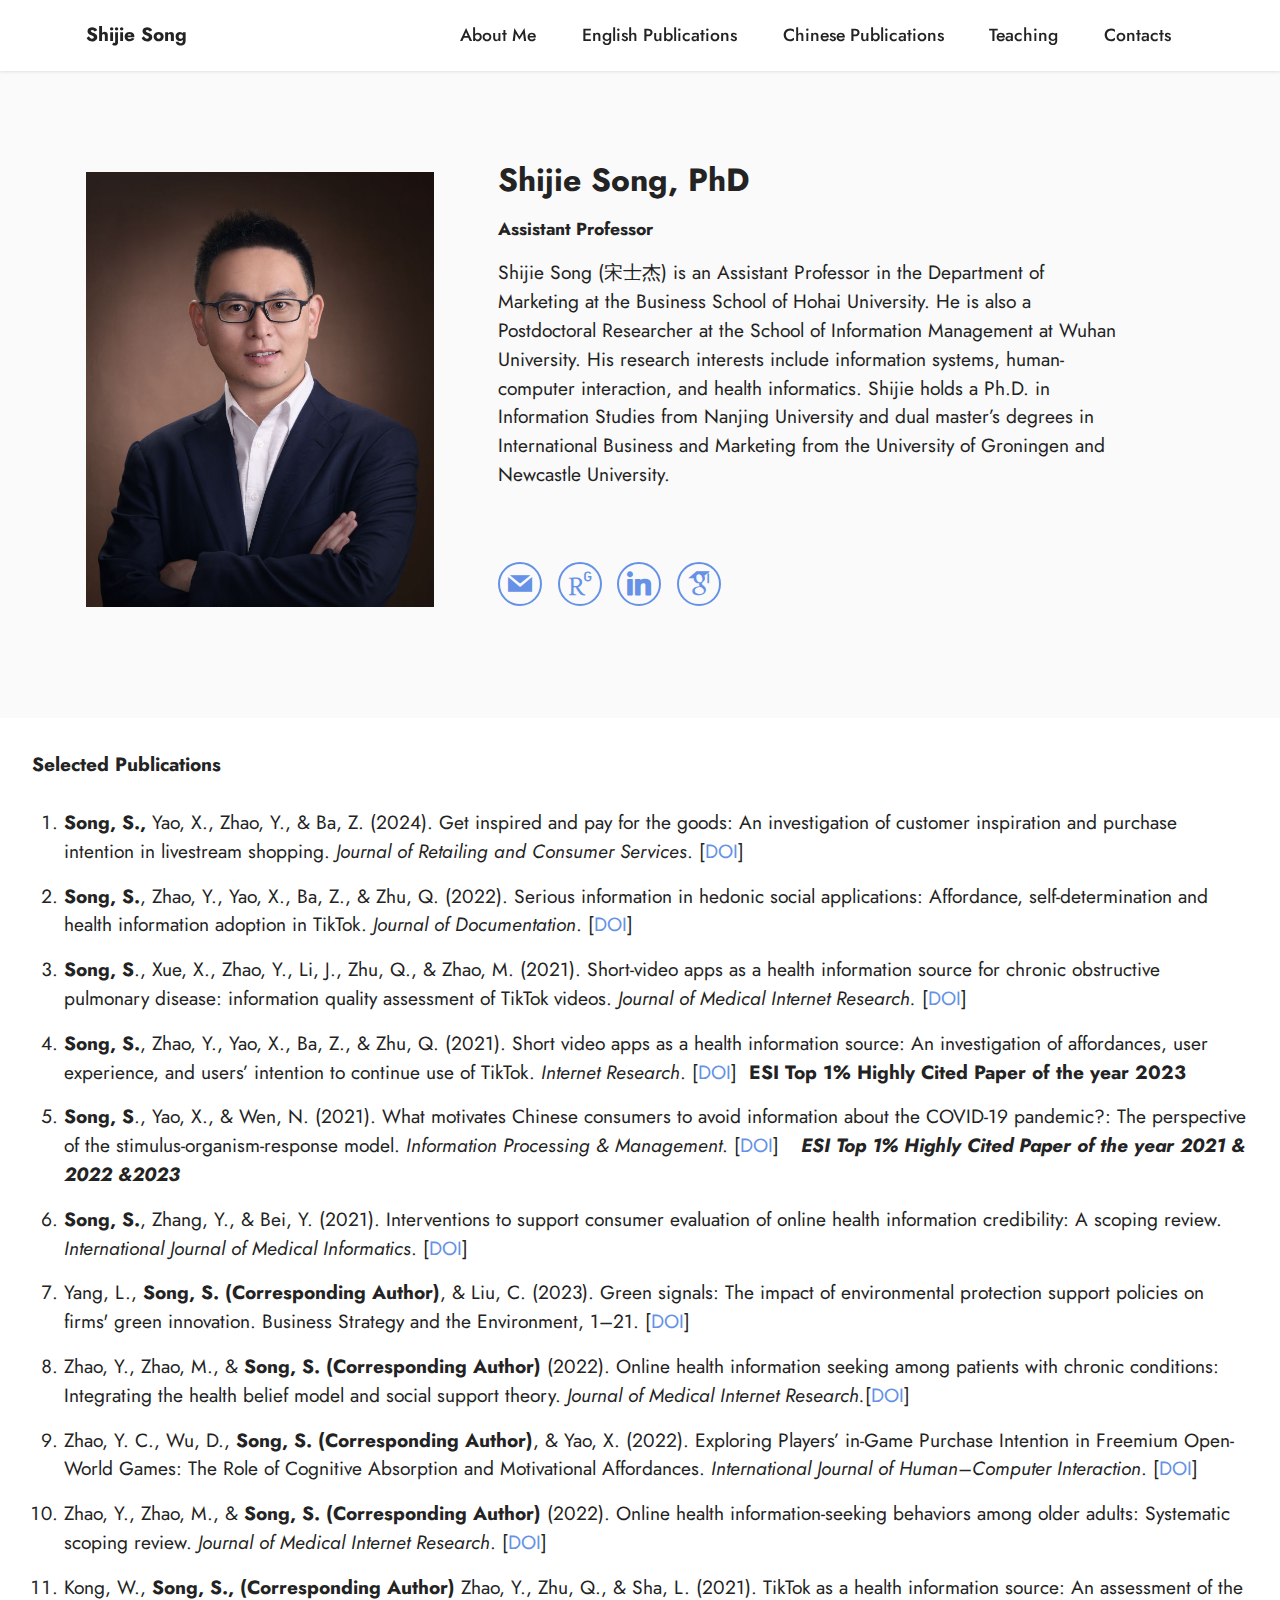
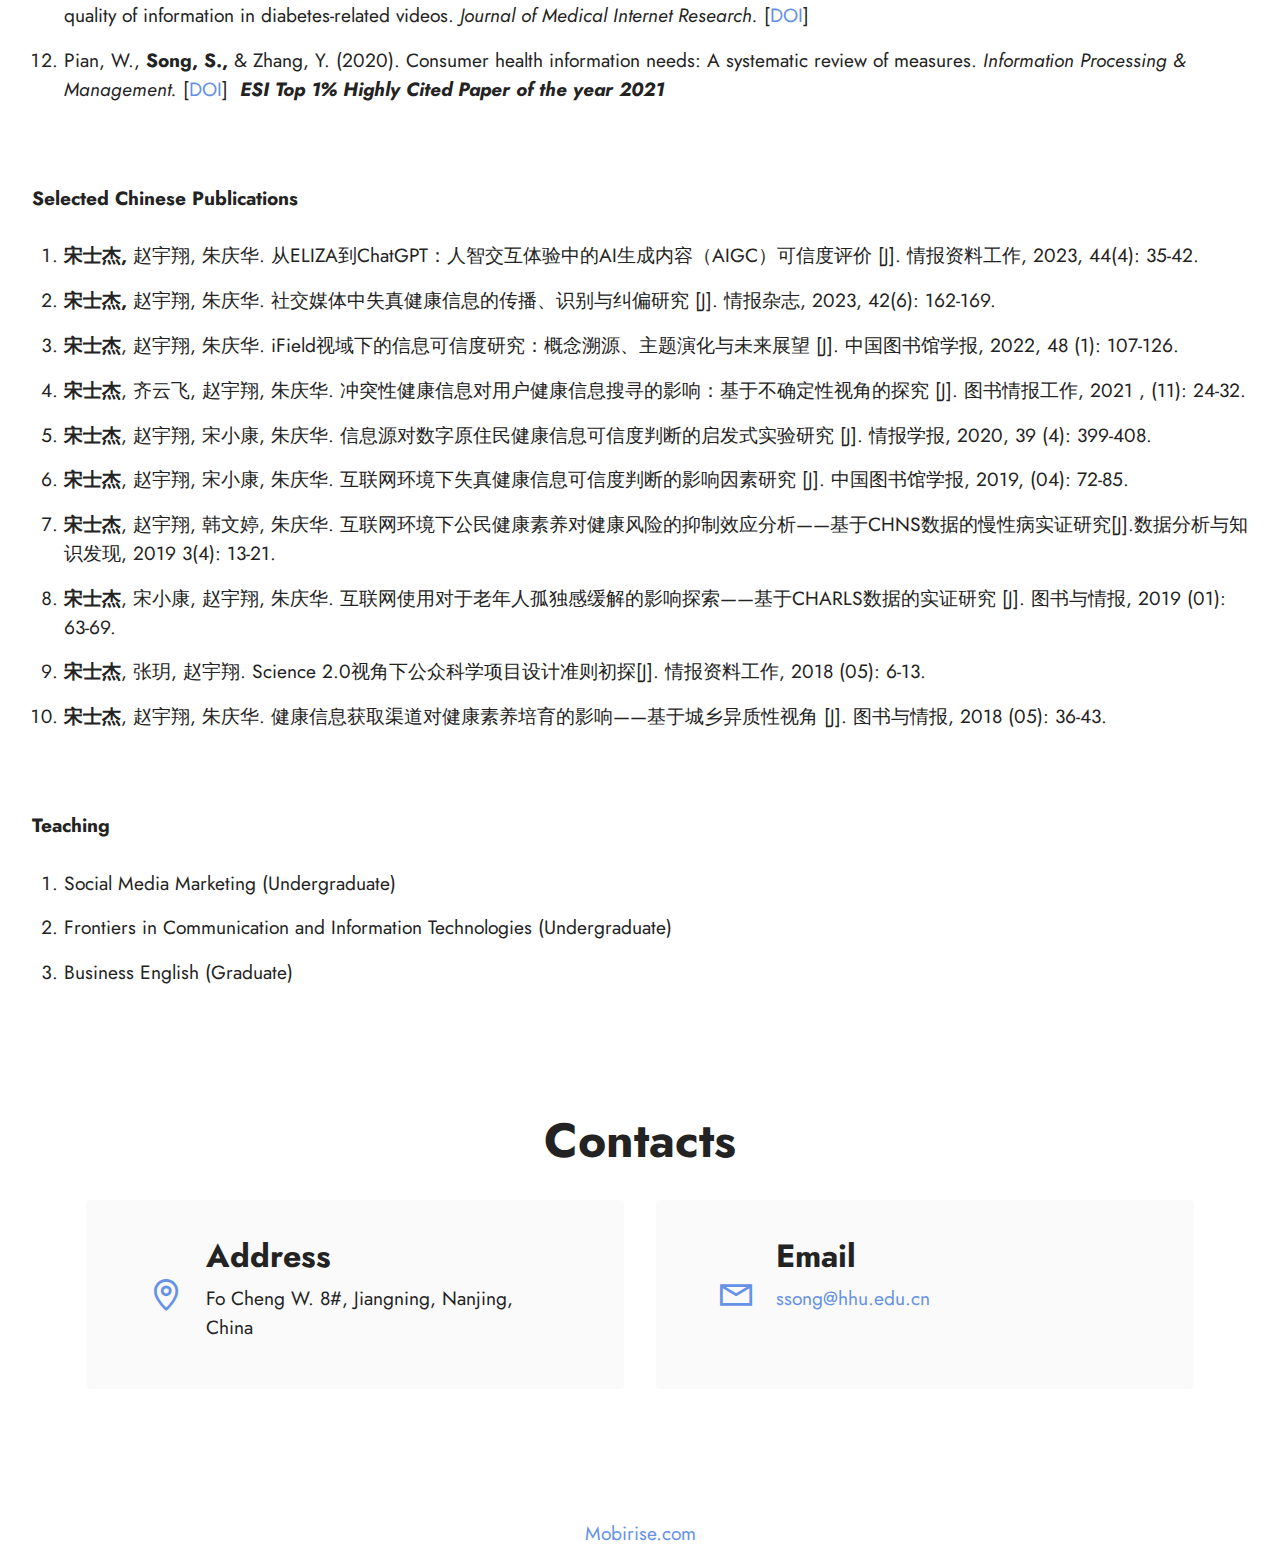
<file: index.html>
<!DOCTYPE html>
<html  >
<head>
  <!-- Site made with Mobirise Website Builder v5.6.13, https://mobirise.com -->
  <meta charset="UTF-8">
  <meta http-equiv="X-UA-Compatible" content="IE=edge">
  <meta name="generator" content="Mobirise v5.6.13, mobirise.com">
  <meta name="twitter:card" content="summary_large_image"/>
  <meta name="twitter:image:src" content="">
  <meta property="og:image" content="">
  <meta name="twitter:title" content="Shijie Song">
  <meta name="viewport" content="width=device-width, initial-scale=1, minimum-scale=1">
  <link rel="shortcut icon" href="assets/images/qq20220105213242-128x128.png" type="image/x-icon">
  <meta name="description" content="Shijie Song' Personal Website">
  
  
  <title>Shijie Song</title>
  <link rel="stylesheet" href="assets/web/assets/mobirise-icons2/mobirise2.css">
  <link rel="stylesheet" href="assets/bootstrap/css/bootstrap.min.css">
  <link rel="stylesheet" href="assets/bootstrap/css/bootstrap-grid.min.css">
  <link rel="stylesheet" href="assets/bootstrap/css/bootstrap-reboot.min.css">
  <link rel="stylesheet" href="assets/dropdown/css/style.css">
  <link rel="stylesheet" href="assets/socicon/css/styles.css">
  <link rel="stylesheet" href="assets/theme/css/style.css">
  <link rel="preload" href="https://fonts.googleapis.com/css?family=Jost:100,200,300,400,500,600,700,800,900,100i,200i,300i,400i,500i,600i,700i,800i,900i&display=swap" as="style" onload="this.onload=null;this.rel='stylesheet'">
  <noscript><link rel="stylesheet" href="https://fonts.googleapis.com/css?family=Jost:100,200,300,400,500,600,700,800,900,100i,200i,300i,400i,500i,600i,700i,800i,900i&display=swap"></noscript>
  <link rel="preload" as="style" href="assets/mobirise/css/mbr-additional.css"><link rel="stylesheet" href="assets/mobirise/css/mbr-additional.css" type="text/css">
  
  
  
  
</head>
<body>
  
  <section data-bs-version="5.1" class="menu menu1 cid-sTDEC6WaHA" once="menu" id="menu1-0">
    

    <nav class="navbar navbar-dropdown navbar-fixed-top navbar-expand-lg">
        <div class="container">
            <div class="navbar-brand">
                
                <span class="navbar-caption-wrap"><a class="navbar-caption text-black text-primary display-7" href="#top">Shijie Song</a></span>
            </div>
            <button class="navbar-toggler" type="button" data-toggle="collapse" data-bs-toggle="collapse" data-target="#navbarSupportedContent" data-bs-target="#navbarSupportedContent" aria-controls="navbarNavAltMarkup" aria-expanded="false" aria-label="Toggle navigation">
                <div class="hamburger">
                    <span></span>
                    <span></span>
                    <span></span>
                    <span></span>
                </div>
            </button>
            <div class="collapse navbar-collapse" id="navbarSupportedContent">
                <ul class="navbar-nav nav-dropdown nav-right" data-app-modern-menu="true"><li class="nav-item"><a class="nav-link link text-black text-primary display-4" href="index.html#team2-3">About Me</a></li><li class="nav-item"><a class="nav-link link text-black text-primary display-4" href="index.html#content9-8">English Publications</a></li><li class="nav-item"><a class="nav-link link text-black text-primary display-4" href="index.html#content9-9">Chinese Publications<br></a></li><li class="nav-item"><a class="nav-link link text-black text-primary display-4" href="index.html#content9-1g">Teaching</a></li><li class="nav-item"><a class="nav-link link text-black text-primary display-4" href="index.html#contacts2-a">Contacts</a></li></ul>
                
                
            </div>
        </div>
    </nav>
</section>

<section data-bs-version="5.1" class="team2 cid-sTDGlQIs3h" xmlns="http://www.w3.org/1999/html" id="team2-3">
    
    
    <div class="container">
        <div class="card">
            <div class="card-wrapper">
                <div class="row align-items-center">
                    <div class="col-12 col-md-4">
                        <div class="image-wrapper">
                            <img src="assets/images/-695x869.jpg" alt="">
                        </div>
                    </div>
                    <div class="col-12 col-md">
                        <div class="card-box">
                            <h5 class="card-title mbr-fonts-style m-0 mb-3 display-5"><strong>Shijie Song, PhD</strong></h5>
                            <h6 class="card-subtitle mbr-fonts-style mb-3 display-4">
                                <strong>Assistant Professor</strong></h6>
                            <p class="mbr-text mbr-fonts-style display-7">
                                Shijie Song (宋士杰) is an Assistant Professor in the Department of Marketing at the Business School of Hohai University. He is also a Postdoctoral Researcher at the School of Information Management at Wuhan University. His research interests include information systems, human-computer interaction, and health informatics. Shijie holds a Ph.D. in Information Studies from Nanjing University and dual master’s degrees in International Business and Marketing from the University of Groningen and Newcastle University.<br><br><br></p>
                            <div class="social-row display-7">
                                <div class="soc-item">
                                    <a href="mailto:ssong@hhu.edu.cn">
                                        <span class="mbr-iconfont socicon-mail socicon"></span>
                                    </a>
                                </div>
                                <div class="soc-item">
                                    <a href="https://www.researchgate.net/profile/Shijie-Song-2" target="_blank">
                                        <span class="mbr-iconfont socicon-researchgate socicon"></span>
                                    </a>
                                </div>
                                <div class="soc-item">
                                    <a href="https://www.linkedin.com/in/shijiesong/" target="_blank">
                                        <span class="mbr-iconfont socicon-linkedin socicon"></span>
                                    </a>
                                </div>
                                <div class="soc-item">
                                    <a href="https://scholar.google.com/citations?user=26U88eYAAAAJ&hl=en&oi=ao" target="_blank">
                                        <span class="mbr-iconfont socicon-googlescholar socicon"></span>
                                    </a>
                                </div>
                                
                            </div>
                        </div>
                    </div>
                </div>
            </div>
        </div>
        
        
    </div>
</section>

<section data-bs-version="5.1" class="content9 cid-sTDJKCwC6t" id="content9-8">
    

    <div class="container-fluid">
        <div class="row justify-content-center">
            <div class="counter-container col-md-12 col-lg-12">
                
                <div class="mbr-text mbr-fonts-style display-7">
                    <div><strong>Selected Publications</strong></div><div><strong><br></strong></div><ol>
                        
                        <li><strong>Song, S., </strong>Yao, X., Zhao, Y., &amp; Ba, Z. (2024). Get inspired and pay for the goods: An investigation of customer inspiration and purchase intention in livestream shopping.<em> Journal of Retailing and Consumer Services</em>. [<a href="https://doi.org/10.1016/j.jretconser.2024.103750" class="text-primary" target="_blank">DOI</a>]</li><li><strong>Song, S.</strong>, Zhao, Y., Yao, X., Ba, Z., &amp; Zhu, Q. (2022). Serious information in hedonic social applications: Affordance, self-determination and health information adoption in TikTok. <em>Journal of Documentation</em>. [<a href="https://doi.org/10.1108/JD-08-2021-0158" class="text-primary" target="_blank">DOI</a>]</li>
                        <li><strong>Song, S</strong>., Xue, X., Zhao, Y., Li, J., Zhu, Q., &amp; Zhao, M. (2021). Short-video apps as a health information source for chronic obstructive pulmonary disease: information quality assessment of TikTok videos. <em>Journal of Medical Internet Research. </em>[<a href="https://doi.org/10.2196/28318" class="text-primary" target="_blank">DOI</a>]</li><li><strong>Song, S.</strong>, Zhao, Y., Yao, X., Ba, Z., &amp; Zhu, Q. (2021). Short video apps as a health information source: An investigation of affordances, user experience, and users’ intention to continue use of TikTok. <em>Internet Research</em>. [<a href="https://doi.org/10.1108/INTR-10-2020-0593" class="text-primary" target="_blank">DOI</a>]&nbsp; <strong>ESI Top 1% Highly Cited Paper of the year 2023</strong></li><li><strong>Song, S</strong>., Yao, X., &amp; Wen, N. (2021). What motivates Chinese consumers to avoid information about the COVID-19 pandemic?: The perspective of the stimulus-organism-response model. <em>Information Processing &amp; Management</em>. [<a href="https://doi.org/10.1016/j.ipm.2020.102407" class="text-primary" target="_blank">DOI</a>]  <em><strong>ESI Top 1% Highly Cited Paper of the year 2021 &amp; 2022 &amp;2023</strong></em></li><li><strong>Song, S.</strong>, Zhang, Y., &amp; Bei, Y. (2021). Interventions to support consumer evaluation of online health information credibility: A scoping review. <em>International Journal of Medical Informatics</em>. [<a href="https://doi.org/10.1016/j.ijmedinf.2020.104321" class="text-primary" target="_blank">DOI</a>]</li><li>Yang, L., <strong>Song, S. (Corresponding Author)</strong>, &amp; Liu, C. (2023). Green signals: The impact of environmental protection support policies on firms' green innovation. Business Strategy and the Environment, 1–21. [<a href="https://doi.org/10.1002/bse.3656" class="text-primary" target="_blank">DOI</a>]</li><li>Zhao, Y., Zhao, M., &amp; <strong>Song, S. (Corresponding Author)</strong> (2022). Online health information seeking among patients with chronic conditions: Integrating the health belief model and social support theory. <em>Journal of Medical Internet Research.</em>[<a href="https://doi.org/10.2196/42447" class="text-primary" target="_blank">DOI</a>]</li><li>Zhao, Y. C., Wu, D., <strong>Song, S. (Corresponding Author)</strong>, &amp; Yao, X. (2022). Exploring Players’ in-Game Purchase Intention in Freemium Open-World Games: The Role of Cognitive Absorption and Motivational Affordances. <em>International Journal of Human–Computer Interaction</em>. [<a href="https://doi.org/10.1080/10447318.2022.2121885" class="text-primary" target="_blank">DOI</a>]</li><li>Zhao, Y., Zhao, M.,<strong>&nbsp;</strong>&amp;<strong> Song, S. (Corresponding Author)</strong> (2022). Online health information-seeking behaviors among older adults: Systematic scoping review. <em>Journal of Medical Internet Research</em>. [<a href="https://doi.org/10.2196/34790" class="text-primary" target="_blank">DOI</a>]</li><li>Kong, W.,<strong> Song, S., (Corresponding Author) </strong>Zhao, Y., Zhu, Q., &amp; Sha, L. (2021). TikTok as a health information source: An assessment of the quality of information in diabetes-related videos.<em> Journal of Medical Internet Research.</em> [<a href="https://doi.org/10.2196/30409" class="text-primary" target="_blank">DOI</a>]</li><li>Pian, W., <strong>Song, S.,</strong>&nbsp;&amp; Zhang, Y. (2020). Consumer health information needs: A systematic review of measures. <em>Information Processing &amp; Management.</em> [<a href="https://doi.org/10.1016/j.ipm.2019.102077" class="text-primary" target="_blank">DOI</a>]&nbsp;<strong><em> ESI Top 1% Highly Cited Paper of the year 2021</em></strong></li></ol><ol>
                    </ol>
                </div>
            </div>
        </div>
    </div>
</section>

<section data-bs-version="5.1" class="content9 cid-sTE8M1LQCe" id="content9-9">
    

    <div class="container-fluid">
        <div class="row justify-content-center">
            <div class="counter-container col-md-12 col-lg-12">
                
                <div class="mbr-text mbr-fonts-style display-7">
                    <div><strong>Selected Chinese Publications</strong></div><div><strong><br></strong></div><ol><li><strong>宋士杰, </strong>赵宇翔, 朱庆华. 从ELIZA到ChatGPT：人智交互体验中的AI生成内容（AIGC）可信度评价 [J]. 情报资料工作, 2023, 44(4): 35-42.</li><li><strong>宋士杰,</strong> 赵宇翔, 朱庆华. 社交媒体中失真健康信息的传播、识别与纠偏研究 [J]. 情报杂志, 2023, 42(6): 162-169.&nbsp;</li><li><strong>宋士杰</strong>, 赵宇翔, 朱庆华. iField视域下的信息可信度研究：概念溯源、主题演化与未来展望 [J]. 中国图书馆学报, 2022, 48 (1): 107-126.&nbsp;&nbsp;</li>
                        <li><strong>宋士杰</strong>, 齐云飞, 赵宇翔, 朱庆华. 冲突性健康信息对用户健康信息搜寻的影响：基于不确定性视角的探究 [J]. 图书情报工作, 2021 , (11): 24-32.</li>
                        <li><strong>宋士杰</strong>, 赵宇翔, 宋小康, 朱庆华. 信息源对数字原住民健康信息可信度判断的启发式实验研究 [J]. 情报学报, 2020, 39 (4): 399-408.</li><li><strong>宋士杰</strong>, 赵宇翔, 宋小康, 朱庆华. 互联网环境下失真健康信息可信度判断的影响因素研究 [J]. 中国图书馆学报, 2019, (04): 72-85.</li><li><strong>宋士杰</strong>, 赵宇翔, 韩文婷, 朱庆华. 互联网环境下公民健康素养对健康风险的抑制效应分析——基于CHNS数据的慢性病实证研究[J].数据分析与知识发现, 2019 3(4): 13-21.</li><li><strong>宋士杰</strong>, 宋小康, 赵宇翔, 朱庆华. 互联网使用对于老年人孤独感缓解的影响探索——基于CHARLS数据的实证研究 [J]. 图书与情报, 2019 (01): 63-69.</li><li><strong>宋士杰</strong>, 张玥, 赵宇翔. Science 2.0视角下公众科学项目设计准则初探[J]. 情报资料工作, 2018 (05): 6-13.</li><li><strong>宋士杰</strong>, 赵宇翔, 朱庆华. 健康信息获取渠道对健康素养培育的影响——基于城乡异质性视角 [J]. 图书与情报, 2018 (05): 36-43.</li>
                    </ol>
                </div>
            </div>
        </div>
    </div>
</section>

<section data-bs-version="5.1" class="content9 cid-tm2Rs33S4C" id="content9-1g">
    

    <div class="container-fluid">
        <div class="row justify-content-center">
            <div class="counter-container col-md-12 col-lg-12">
                
                <div class="mbr-text mbr-fonts-style display-7">
                    <div><strong>Teaching</strong></div><div><strong><br></strong></div><ol><li>Social Media Marketing (Undergraduate)</li><li>Frontiers in Communication and Information Technologies (Undergraduate)</li><li>Business English (Graduate)</li>
                    </ol>
                </div>
            </div>
        </div>
    </div>
</section>

<section data-bs-version="5.1" class="contacts2 cid-sTEalXXFPR" id="contacts2-a">
    <!---->
    
    
    <div class="container">
        <div class="mbr-section-head">
            <h3 class="mbr-section-title mbr-fonts-style align-center mb-0 display-2">
                <strong>Contacts</strong>
            </h3>
            
        </div>
        <div class="row justify-content-center mt-4">
            <div class="card col-12 col-md-6">
                <div class="card-wrapper">
                    <div class="image-wrapper">
                        <span class="mbr-iconfont mobi-mbri-map-pin mobi-mbri"></span>
                    </div>
                    <div class="text-wrapper">
                        <h6 class="card-title mbr-fonts-style mb-1 display-5"><strong>Address</strong></h6>
                        <p class="mbr-text mbr-fonts-style display-7">Fo Cheng W. 8#, Jiangning, Nanjing, China</p>
                    </div>
                </div>
            </div>
            <div class="card col-12 col-md-6">
                <div class="card-wrapper">
                    <div class="image-wrapper">
                        <span class="mbr-iconfont mobi-mbri-letter mobi-mbri"></span>
                    </div>
                    <div class="text-wrapper">
                        <h6 class="card-title mbr-fonts-style mb-1 display-5">
                            <strong>Email</strong>
                        </h6>
                        <p class="mbr-text mbr-fonts-style display-7"><a href="mailto:ssong@hhu.edu.cn" class="text-primary">ssong@hhu.edu.cn</a></p>
                    </div>
                </div>
            </div>
            
            
        </div>
    </div>
</section><section class="display-7" style="padding: 0;align-items: center;justify-content: center;flex-wrap: wrap;    align-content: center;display: flex;position: relative;height: 4rem;"><a href="https://mobiri.se/2670827" style="flex: 1 1;height: 4rem;position: absolute;width: 100%;z-index: 1;"><img alt="" style="height: 4rem;" src="[data-uri]"></a><p style="margin: 0;text-align: center;" class="display-7">&#8204;</p><a style="z-index:1" href="https://mobirise.com">Mobirise.com </a></section><script src="assets/bootstrap/js/bootstrap.bundle.min.js"></script>  <script src="assets/smoothscroll/smooth-scroll.js"></script>  <script src="assets/ytplayer/index.js"></script>  <script src="assets/dropdown/js/navbar-dropdown.js"></script>  <script src="assets/theme/js/script.js"></script>  
  
  
</body>
</html>
</file>
<file: assets/web/assets/mobirise-icons2/mobirise2.css>
@font-face {
  font-family: 'Moririse2';
  font-display: swap;
  src:  url('mobirise2.eot?f2bix4');
  src:  url('mobirise2.eot?f2bix4#iefix') format('embedded-opentype'),
    url('mobirise2.ttf?f2bix4') format('truetype'),
    url('mobirise2.woff?f2bix4') format('woff'),
    url('mobirise2.svg?f2bix4#mobirise2') format('svg');
  font-weight: normal;
  font-style: normal;
}

[class^="mobi-"], [class*=" mobi-"] {
  /* use !important to prevent issues with browser extensions that change fonts */
  font-family: 'Moririse2' !important;
  speak: none;
  font-style: normal;
  font-weight: normal;
  font-variant: normal;
  text-transform: none;
  line-height: 1;

  /* Better Font Rendering =========== */
  -webkit-font-smoothing: antialiased;
  -moz-osx-font-smoothing: grayscale;
}

.mobi-mbri-add-submenu:before {
  content: "\e900";
}
.mobi-mbri-alert:before {
  content: "\e901";
}
.mobi-mbri-align-center:before {
  content: "\e902";
}
.mobi-mbri-align-justify:before {
  content: "\e903";
}
.mobi-mbri-align-left:before {
  content: "\e904";
}
.mobi-mbri-align-right:before {
  content: "\e905";
}
.mobi-mbri-android:before {
  content: "\e906";
}
.mobi-mbri-apple:before {
  content: "\e907";
}
.mobi-mbri-arrow-down:before {
  content: "\e908";
}
.mobi-mbri-arrow-next:before {
  content: "\e909";
}
.mobi-mbri-arrow-prev:before {
  content: "\e90a";
}
.mobi-mbri-arrow-up:before {
  content: "\e90b";
}
.mobi-mbri-bold:before {
  content: "\e90c";
}
.mobi-mbri-bookmark:before {
  content: "\e90d";
}
.mobi-mbri-bootstrap:before {
  content: "\e90e";
}
.mobi-mbri-briefcase:before {
  content: "\e90f";
}
.mobi-mbri-browse:before {
  content: "\e910";
}
.mobi-mbri-bulleted-list:before {
  content: "\e911";
}
.mobi-mbri-calendar:before {
  content: "\e912";
}
.mobi-mbri-camera:before {
  content: "\e913";
}
.mobi-mbri-cart-add:before {
  content: "\e914";
}
.mobi-mbri-cart-full:before {
  content: "\e915";
}
.mobi-mbri-cash:before {
  content: "\e916";
}
.mobi-mbri-change-style:before {
  content: "\e917";
}
.mobi-mbri-chat:before {
  content: "\e918";
}
.mobi-mbri-clock:before {
  content: "\e919";
}
.mobi-mbri-close:before {
  content: "\e91a";
}
.mobi-mbri-cloud:before {
  content: "\e91b";
}
.mobi-mbri-code:before {
  content: "\e91c";
}
.mobi-mbri-contact-form:before {
  content: "\e91d";
}
.mobi-mbri-credit-card:before {
  content: "\e91e";
}
.mobi-mbri-cursor-click:before {
  content: "\e91f";
}
.mobi-mbri-cust-feedback:before {
  content: "\e920";
}
.mobi-mbri-database:before {
  content: "\e921";
}
.mobi-mbri-delivery:before {
  content: "\e922";
}
.mobi-mbri-desktop:before {
  content: "\e923";
}
.mobi-mbri-devices:before {
  content: "\e924";
}
.mobi-mbri-down:before {
  content: "\e925";
}
.mobi-mbri-download-2:before {
  content: "\e926";
}
.mobi-mbri-download:before {
  content: "\e927";
}
.mobi-mbri-drag-n-drop-2:before {
  content: "\e928";
}
.mobi-mbri-drag-n-drop:before {
  content: "\e929";
}
.mobi-mbri-edit-2:before {
  content: "\e92a";
}
.mobi-mbri-edit:before {
  content: "\e92b";
}
.mobi-mbri-error:before {
  content: "\e92c";
}
.mobi-mbri-extension:before {
  content: "\e92d";
}
.mobi-mbri-features:before {
  content: "\e92e";
}
.mobi-mbri-file:before {
  content: "\e92f";
}
.mobi-mbri-flag:before {
  content: "\e930";
}
.mobi-mbri-folder:before {
  content: "\e931";
}
.mobi-mbri-gift:before {
  content: "\e932";
}
.mobi-mbri-github:before {
  content: "\e933";
}
.mobi-mbri-globe-2:before {
  content: "\e934";
}
.mobi-mbri-globe:before {
  content: "\e935";
}
.mobi-mbri-growing-chart:before {
  content: "\e936";
}
.mobi-mbri-hearth:before {
  content: "\e937";
}
.mobi-mbri-help:before {
  content: "\e938";
}
.mobi-mbri-home:before {
  content: "\e939";
}
.mobi-mbri-hot-cup:before {
  content: "\e93a";
}
.mobi-mbri-idea:before {
  content: "\e93b";
}
.mobi-mbri-image-gallery:before {
  content: "\e93c";
}
.mobi-mbri-image-slider:before {
  content: "\e93d";
}
.mobi-mbri-info:before {
  content: "\e93e";
}
.mobi-mbri-italic:before {
  content: "\e93f";
}
.mobi-mbri-key:before {
  content: "\e940";
}
.mobi-mbri-laptop:before {
  content: "\e941";
}
.mobi-mbri-layers:before {
  content: "\e942";
}
.mobi-mbri-left-right:before {
  content: "\e943";
}
.mobi-mbri-left:before {
  content: "\e944";
}
.mobi-mbri-letter:before {
  content: "\e945";
}
.mobi-mbri-like:before {
  content: "\e946";
}
.mobi-mbri-link:before {
  content: "\e947";
}
.mobi-mbri-lock:before {
  content: "\e948";
}
.mobi-mbri-login:before {
  content: "\e949";
}
.mobi-mbri-logout:before {
  content: "\e94a";
}
.mobi-mbri-magic-stick:before {
  content: "\e94b";
}
.mobi-mbri-map-pin:before {
  content: "\e94c";
}
.mobi-mbri-menu:before {
  content: "\e94d";
}
.mobi-mbri-mobile-2:before {
  content: "\e94e";
}
.mobi-mbri-mobile-horizontal:before {
  content: "\e94f";
}
.mobi-mbri-mobile:before {
  content: "\e950";
}
.mobi-mbri-mobirise:before {
  content: "\e951";
}
.mobi-mbri-more-horizontal:before {
  content: "\e952";
}
.mobi-mbri-more-vertical:before {
  content: "\e953";
}
.mobi-mbri-music:before {
  content: "\e954";
}
.mobi-mbri-new-file:before {
  content: "\e955";
}
.mobi-mbri-numbered-list:before {
  content: "\e956";
}
.mobi-mbri-opened-folder:before {
  content: "\e957";
}
.mobi-mbri-pages:before {
  content: "\e958";
}
.mobi-mbri-paper-plane:before {
  content: "\e959";
}
.mobi-mbri-paperclip:before {
  content: "\e95a";
}
.mobi-mbri-phone:before {
  content: "\e95b";
}
.mobi-mbri-photo:before {
  content: "\e95c";
}
.mobi-mbri-photos:before {
  content: "\e95d";
}
.mobi-mbri-pin:before {
  content: "\e95e";
}
.mobi-mbri-play:before {
  content: "\e95f";
}
.mobi-mbri-plus:before {
  content: "\e960";
}
.mobi-mbri-preview:before {
  content: "\e961";
}
.mobi-mbri-print:before {
  content: "\e962";
}
.mobi-mbri-protect:before {
  content: "\e963";
}
.mobi-mbri-question:before {
  content: "\e964";
}
.mobi-mbri-quote-left:before {
  content: "\e965";
}
.mobi-mbri-quote-right:before {
  content: "\e966";
}
.mobi-mbri-redo:before {
  content: "\e967";
}
.mobi-mbri-refresh:before {
  content: "\e968";
}
.mobi-mbri-responsive-2:before {
  content: "\e969";
}
.mobi-mbri-responsive:before {
  content: "\e96a";
}
.mobi-mbri-right:before {
  content: "\e96b";
}
.mobi-mbri-rocket:before {
  content: "\e96c";
}
.mobi-mbri-sad-face:before {
  content: "\e96d";
}
.mobi-mbri-sale:before {
  content: "\e96e";
}
.mobi-mbri-save:before {
  content: "\e96f";
}
.mobi-mbri-search:before {
  content: "\e970";
}
.mobi-mbri-setting-2:before {
  content: "\e971";
}
.mobi-mbri-setting-3:before {
  content: "\e972";
}
.mobi-mbri-setting:before {
  content: "\e973";
}
.mobi-mbri-share:before {
  content: "\e974";
}
.mobi-mbri-shopping-bag:before {
  content: "\e975";
}
.mobi-mbri-shopping-basket:before {
  content: "\e976";
}
.mobi-mbri-shopping-cart:before {
  content: "\e977";
}
.mobi-mbri-sites:before {
  content: "\e978";
}
.mobi-mbri-smile-face:before {
  content: "\e979";
}
.mobi-mbri-speed:before {
  content: "\e97a";
}
.mobi-mbri-star:before {
  content: "\e97b";
}
.mobi-mbri-success:before {
  content: "\e97c";
}
.mobi-mbri-sun:before {
  content: "\e97d";
}
.mobi-mbri-sun2:before {
  content: "\e97e";
}
.mobi-mbri-tablet-vertical:before {
  content: "\e97f";
}
.mobi-mbri-tablet:before {
  content: "\e980";
}
.mobi-mbri-target:before {
  content: "\e981";
}
.mobi-mbri-timer:before {
  content: "\e982";
}
.mobi-mbri-to-ftp:before {
  content: "\e983";
}
.mobi-mbri-to-local-drive:before {
  content: "\e984";
}
.mobi-mbri-touch-swipe:before {
  content: "\e985";
}
.mobi-mbri-touch:before {
  content: "\e986";
}
.mobi-mbri-trash:before {
  content: "\e987";
}
.mobi-mbri-underline:before {
  content: "\e988";
}
.mobi-mbri-undo:before {
  content: "\e989";
}
.mobi-mbri-unlink:before {
  content: "\e98a";
}
.mobi-mbri-unlock:before {
  content: "\e98b";
}
.mobi-mbri-up-down:before {
  content: "\e98c";
}
.mobi-mbri-up:before {
  content: "\e98d";
}
.mobi-mbri-update:before {
  content: "\e98e";
}
.mobi-mbri-upload-2:before {
  content: "\e98f";
}
.mobi-mbri-upload:before {
  content: "\e990";
}
.mobi-mbri-user-2:before {
  content: "\e991";
}
.mobi-mbri-user:before {
  content: "\e992";
}
.mobi-mbri-users:before {
  content: "\e993";
}
.mobi-mbri-video-play:before {
  content: "\e994";
}
.mobi-mbri-video:before {
  content: "\e995";
}
.mobi-mbri-watch:before {
  content: "\e996";
}
.mobi-mbri-website-theme-2:before {
  content: "\e997";
}
.mobi-mbri-website-theme:before {
  content: "\e998";
}
.mobi-mbri-wifi:before {
  content: "\e999";
}
.mobi-mbri-windows:before {
  content: "\e99a";
}
.mobi-mbri-zoom-in:before {
  content: "\e99b";
}
.mobi-mbri-zoom-out:before {
  content: "\e99c";
}
</file>
<file: assets/dropdown/css/style.css>
.navbar-dropdown {
  left: 0;
  padding: 0;
  position: absolute;
  right: 0;
  top: 0;
  transition: all 0.45s ease;
  z-index: 1030;
  background: #282828; }
  .navbar-dropdown .navbar-logo {
    margin-right: 0.8rem;
    transition: margin 0.3s ease-in-out;
    vertical-align: middle; }
    .navbar-dropdown .navbar-logo img {
      height: 3.125rem;
      transition: all 0.3s ease-in-out; }
    .navbar-dropdown .navbar-logo.mbr-iconfont {
      font-size: 3.125rem;
      line-height: 3.125rem; }
  .navbar-dropdown .navbar-caption {
    font-weight: 700;
    white-space: normal;
    vertical-align: -4px;
    line-height: 3.125rem !important; }
    .navbar-dropdown .navbar-caption, .navbar-dropdown .navbar-caption:hover {
      color: inherit;
      text-decoration: none; }
  .navbar-dropdown .mbr-iconfont + .navbar-caption {
    vertical-align: -1px; }
  .navbar-dropdown.navbar-fixed-top {
    position: fixed; }
  .navbar-dropdown .navbar-brand span {
    vertical-align: -4px; }
  .navbar-dropdown.bg-color.transparent {
    background: none; }
  .navbar-dropdown.navbar-short .navbar-brand {
    padding: 0.625rem 0; }
    .navbar-dropdown.navbar-short .navbar-brand span {
      vertical-align: -1px; }
  .navbar-dropdown.navbar-short .navbar-caption {
    line-height: 2.375rem !important;
    vertical-align: -2px; }
  .navbar-dropdown.navbar-short .navbar-logo {
    margin-right: 0.5rem; }
    .navbar-dropdown.navbar-short .navbar-logo img {
      height: 2.375rem; }
    .navbar-dropdown.navbar-short .navbar-logo.mbr-iconfont {
      font-size: 2.375rem;
      line-height: 2.375rem; }
  .navbar-dropdown.navbar-short .mbr-table-cell {
    height: 3.625rem; }
  .navbar-dropdown .navbar-close {
    left: 0.6875rem;
    position: fixed;
    top: 0.75rem;
    z-index: 1000; }
  .navbar-dropdown .hamburger-icon {
    content: "";
    display: inline-block;
    vertical-align: middle;
    width: 16px;
    -webkit-box-shadow: 0 -6px 0 1px #282828,0 0 0 1px #282828,0 6px 0 1px #282828;
    -moz-box-shadow: 0 -6px 0 1px #282828,0 0 0 1px #282828,0 6px 0 1px #282828;
    box-shadow: 0 -6px 0 1px #282828,0 0 0 1px #282828,0 6px 0 1px #282828; }

.dropdown-menu .dropdown-toggle[data-toggle="dropdown-submenu"]::after {
  border-bottom: 0.35em solid transparent;
  border-left: 0.35em solid;
  border-right: 0;
  border-top: 0.35em solid transparent;
  margin-left: 0.3rem; }

.dropdown-menu .dropdown-item:focus {
  outline: 0; }

.nav-dropdown {
  font-size: 0.75rem;
  font-weight: 500;
  height: auto !important; }
  .nav-dropdown .nav-btn {
    padding-left: 1rem; }
  .nav-dropdown .link {
    margin: .667em 1.667em;
    font-weight: 500;
    padding: 0;
    transition: color .2s ease-in-out; }
    .nav-dropdown .link.dropdown-toggle {
      margin-right: 2.583em; }
      .nav-dropdown .link.dropdown-toggle::after {
        margin-left: .25rem;
        border-top: 0.35em solid;
        border-right: 0.35em solid transparent;
        border-left: 0.35em solid transparent;
        border-bottom: 0; }
      .nav-dropdown .link.dropdown-toggle[aria-expanded="true"] {
        margin: 0;
        padding: 0.667em 3.263em  0.667em 1.667em; }
  .nav-dropdown .link::after,
  .nav-dropdown .dropdown-item::after {
    color: inherit; }
  .nav-dropdown .btn {
    font-size: 0.75rem;
    font-weight: 700;
    letter-spacing: 0;
    margin-bottom: 0;
    padding-left: 1.25rem;
    padding-right: 1.25rem; }
  .nav-dropdown .dropdown-menu {
    border-radius: 0;
    border: 0;
    left: 0;
    margin: 0;
    padding-bottom: 1.25rem;
    padding-top: 1.25rem;
    position: relative; }
  .nav-dropdown .dropdown-submenu {
    margin-left: 0.125rem;
    top: 0; }
  .nav-dropdown .dropdown-item {
    font-weight: 500;
    line-height: 2;
    padding: 0.3846em 4.615em 0.3846em 1.5385em;
    position: relative;
    transition: color .2s ease-in-out, background-color .2s ease-in-out; }
    .nav-dropdown .dropdown-item::after {
      margin-top: -0.3077em;
      position: absolute;
      right: 1.1538em;
      top: 50%; }
    .nav-dropdown .dropdown-item:focus, .nav-dropdown .dropdown-item:hover {
      background: none; }

@media (max-width: 767px) {
  .nav-dropdown.navbar-toggleable-sm {
    bottom: 0;
    display: none;
    left: 0;
    overflow-x: hidden;
    position: fixed;
    top: 0;
    transform: translateX(-100%);
    -ms-transform: translateX(-100%);
    -webkit-transform: translateX(-100%);
    width: 18.75rem;
    z-index: 999; } }
.nav-dropdown.navbar-toggleable-xl {
  bottom: 0;
  display: none;
  left: 0;
  overflow-x: hidden;
  position: fixed;
  top: 0;
  transform: translateX(-100%);
  -ms-transform: translateX(-100%);
  -webkit-transform: translateX(-100%);
  width: 18.75rem;
  z-index: 999; }

.nav-dropdown-sm {
  display: block !important;
  overflow-x: hidden;
  overflow: auto;
  padding-top: 3.875rem; }
  .nav-dropdown-sm::after {
    content: "";
    display: block;
    height: 3rem;
    width: 100%; }
  .nav-dropdown-sm.collapse.in ~ .navbar-close {
    display: block !important; }
  .nav-dropdown-sm.collapsing, .nav-dropdown-sm.collapse.in {
    transform: translateX(0);
    -ms-transform: translateX(0);
    -webkit-transform: translateX(0);
    transition: all 0.25s ease-out;
    -webkit-transition: all 0.25s ease-out;
    background: #282828; }
  .nav-dropdown-sm.collapsing[aria-expanded="false"] {
    transform: translateX(-100%);
    -ms-transform: translateX(-100%);
    -webkit-transform: translateX(-100%); }
  .nav-dropdown-sm .nav-item {
    display: block;
    margin-left: 0 !important;
    padding-left: 0; }
  .nav-dropdown-sm .link,
  .nav-dropdown-sm .dropdown-item {
    border-top: 1px dotted rgba(255, 255, 255, 0.1);
    font-size: 0.8125rem;
    line-height: 1.6;
    margin: 0 !important;
    padding: 0.875rem 2.4rem 0.875rem 1.5625rem !important;
    position: relative;
    white-space: normal; }
    .nav-dropdown-sm .link:focus, .nav-dropdown-sm .link:hover,
    .nav-dropdown-sm .dropdown-item:focus,
    .nav-dropdown-sm .dropdown-item:hover {
      background: rgba(0, 0, 0, 0.2) !important;
      color: #c0a375; }
  .nav-dropdown-sm .nav-btn {
    position: relative;
    padding: 1.5625rem 1.5625rem 0 1.5625rem; }
    .nav-dropdown-sm .nav-btn::before {
      border-top: 1px dotted rgba(255, 255, 255, 0.1);
      content: "";
      left: 0;
      position: absolute;
      top: 0;
      width: 100%; }
    .nav-dropdown-sm .nav-btn + .nav-btn {
      padding-top: 0.625rem; }
      .nav-dropdown-sm .nav-btn + .nav-btn::before {
        display: none; }
  .nav-dropdown-sm .btn {
    padding: 0.625rem 0; }
  .nav-dropdown-sm .dropdown-toggle[data-toggle="dropdown-submenu"]::after {
    margin-left: .25rem;
    border-top: 0.35em solid;
    border-right: 0.35em solid transparent;
    border-left: 0.35em solid transparent;
    border-bottom: 0; }
  .nav-dropdown-sm .dropdown-toggle[data-toggle="dropdown-submenu"][aria-expanded="true"]::after {
    border-top: 0;
    border-right: 0.35em solid transparent;
    border-left: 0.35em solid transparent;
    border-bottom: 0.35em solid; }
  .nav-dropdown-sm .dropdown-menu {
    margin: 0;
    padding: 0;
    position: relative;
    top: 0;
    left: 0;
    width: 100%;
    border: 0;
    float: none;
    border-radius: 0;
    background: none; }
  .nav-dropdown-sm .dropdown-submenu {
    left: 100%;
    margin-left: 0.125rem;
    margin-top: -1.25rem;
    top: 0; }

.navbar-toggleable-sm .nav-dropdown .dropdown-menu {
  position: absolute; }

.navbar-toggleable-sm .nav-dropdown .dropdown-submenu {
  left: 100%;
  margin-left: 0.125rem;
  margin-top: -1.25rem;
  top: 0; }

.navbar-toggleable-sm.opened .nav-dropdown .dropdown-menu {
  position: relative; }

.navbar-toggleable-sm.opened .nav-dropdown .dropdown-submenu {
  left: 0;
  margin-left: 00rem;
  margin-top: 0rem;
  top: 0; }

.is-builder .nav-dropdown.collapsing {
  transition: none !important; }
</file>
<file: assets/socicon/css/styles.css>
@charset "UTF-8";

@font-face {
  font-family: 'Socicon';
  src:  url('../fonts/socicon.eot');
  src:  url('../fonts/socicon.eot?#iefix') format('embedded-opentype'),
    url('../fonts/socicon.woff2') format('woff2'),
    url('../fonts/socicon.ttf') format('truetype'),
    url('../fonts/socicon.woff') format('woff'),
    url('../fonts/socicon.svg#socicon') format('svg');
  font-weight: normal;
  font-style: normal;
  font-display: swap;
}

[data-icon]:before {
  font-family: "socicon" !important;
  content: attr(data-icon);
  font-style: normal !important;
  font-weight: normal !important;
  font-variant: normal !important;
  text-transform: none !important;
  speak: none;
  line-height: 1;
  -webkit-font-smoothing: antialiased;
  -moz-osx-font-smoothing: grayscale;
}

[class^="socicon-"], [class*=" socicon-"] {
  /* use !important to prevent issues with browser extensions that change fonts */
  font-family: 'Socicon' !important;
  speak: none;
  font-style: normal;
  font-weight: normal;
  font-variant: normal;
  text-transform: none;
  line-height: 1;

  /* Better Font Rendering =========== */
  -webkit-font-smoothing: antialiased;
  -moz-osx-font-smoothing: grayscale;
}

.socicon-eitaa:before {
  content: "\e97c";
}
.socicon-soroush:before {
  content: "\e97d";
}
.socicon-bale:before {
  content: "\e97e";
}
.socicon-zazzle:before {
  content: "\e97b";
}
.socicon-society6:before {
  content: "\e97a";
}
.socicon-redbubble:before {
  content: "\e979";
}
.socicon-avvo:before {
  content: "\e978";
}
.socicon-stitcher:before {
  content: "\e977";
}
.socicon-googlehangouts:before {
  content: "\e974";
}
.socicon-dlive:before {
  content: "\e975";
}
.socicon-vsco:before {
  content: "\e976";
}
.socicon-flipboard:before {
  content: "\e973";
}
.socicon-ubuntu:before {
  content: "\e958";
}
.socicon-artstation:before {
  content: "\e959";
}
.socicon-invision:before {
  content: "\e95a";
}
.socicon-torial:before {
  content: "\e95b";
}
.socicon-collectorz:before {
  content: "\e95c";
}
.socicon-seenthis:before {
  content: "\e95d";
}
.socicon-googleplaymusic:before {
  content: "\e95e";
}
.socicon-debian:before {
  content: "\e95f";
}
.socicon-filmfreeway:before {
  content: "\e960";
}
.socicon-gnome:before {
  content: "\e961";
}
.socicon-itchio:before {
  content: "\e962";
}
.socicon-jamendo:before {
  content: "\e963";
}
.socicon-mix:before {
  content: "\e964";
}
.socicon-sharepoint:before {
  content: "\e965";
}
.socicon-tinder:before {
  content: "\e966";
}
.socicon-windguru:before {
  content: "\e967";
}
.socicon-cdbaby:before {
  content: "\e968";
}
.socicon-elementaryos:before {
  content: "\e969";
}
.socicon-stage32:before {
  content: "\e96a";
}
.socicon-tiktok:before {
  content: "\e96b";
}
.socicon-gitter:before {
  content: "\e96c";
}
.socicon-letterboxd:before {
  content: "\e96d";
}
.socicon-threema:before {
  content: "\e96e";
}
.socicon-splice:before {
  content: "\e96f";
}
.socicon-metapop:before {
  content: "\e970";
}
.socicon-naver:before {
  content: "\e971";
}
.socicon-remote:before {
  content: "\e972";
}
.socicon-internet:before {
  content: "\e957";
}
.socicon-moddb:before {
  content: "\e94b";
}
.socicon-indiedb:before {
  content: "\e94c";
}
.socicon-traxsource:before {
  content: "\e94d";
}
.socicon-gamefor:before {
  content: "\e94e";
}
.socicon-pixiv:before {
  content: "\e94f";
}
.socicon-myanimelist:before {
  content: "\e950";
}
.socicon-blackberry:before {
  content: "\e951";
}
.socicon-wickr:before {
  content: "\e952";
}
.socicon-spip:before {
  content: "\e953";
}
.socicon-napster:before {
  content: "\e954";
}
.socicon-beatport:before {
  content: "\e955";
}
.socicon-hackerone:before {
  content: "\e956";
}
.socicon-hackernews:before {
  content: "\e946";
}
.socicon-smashwords:before {
  content: "\e947";
}
.socicon-kobo:before {
  content: "\e948";
}
.socicon-bookbub:before {
  content: "\e949";
}
.socicon-mailru:before {
  content: "\e94a";
}
.socicon-gitlab:before {
  content: "\e945";
}
.socicon-instructables:before {
  content: "\e944";
}
.socicon-portfolio:before {
  content: "\e943";
}
.socicon-codered:before {
  content: "\e940";
}
.socicon-origin:before {
  content: "\e941";
}
.socicon-nextdoor:before {
  content: "\e942";
}
.socicon-udemy:before {
  content: "\e93f";
}
.socicon-livemaster:before {
  content: "\e93e";
}
.socicon-crunchbase:before {
  content: "\e93b";
}
.socicon-homefy:before {
  content: "\e93c";
}
.socicon-calendly:before {
  content: "\e93d";
}
.socicon-realtor:before {
  content: "\e90f";
}
.socicon-tidal:before {
  content: "\e910";
}
.socicon-qobuz:before {
  content: "\e911";
}
.socicon-natgeo:before {
  content: "\e912";
}
.socicon-mastodon:before {
  content: "\e913";
}
.socicon-unsplash:before {
  content: "\e914";
}
.socicon-homeadvisor:before {
  content: "\e915";
}
.socicon-angieslist:before {
  content: "\e916";
}
.socicon-codepen:before {
  content: "\e917";
}
.socicon-slack:before {
  content: "\e918";
}
.socicon-openaigym:before {
  content: "\e919";
}
.socicon-logmein:before {
  content: "\e91a";
}
.socicon-fiverr:before {
  content: "\e91b";
}
.socicon-gotomeeting:before {
  content: "\e91c";
}
.socicon-aliexpress:before {
  content: "\e91d";
}
.socicon-guru:before {
  content: "\e91e";
}
.socicon-appstore:before {
  content: "\e91f";
}
.socicon-homes:before {
  content: "\e920";
}
.socicon-zoom:before {
  content: "\e921";
}
.socicon-alibaba:before {
  content: "\e922";
}
.socicon-craigslist:before {
  content: "\e923";
}
.socicon-wix:before {
  content: "\e924";
}
.socicon-redfin:before {
  content: "\e925";
}
.socicon-googlecalendar:before {
  content: "\e926";
}
.socicon-shopify:before {
  content: "\e927";
}
.socicon-freelancer:before {
  content: "\e928";
}
.socicon-seedrs:before {
  content: "\e929";
}
.socicon-bing:before {
  content: "\e92a";
}
.socicon-doodle:before {
  content: "\e92b";
}
.socicon-bonanza:before {
  content: "\e92c";
}
.socicon-squarespace:before {
  content: "\e92d";
}
.socicon-toptal:before {
  content: "\e92e";
}
.socicon-gust:before {
  content: "\e92f";
}
.socicon-ask:before {
  content: "\e930";
}
.socicon-trulia:before {
  content: "\e931";
}
.socicon-loomly:before {
  content: "\e932";
}
.socicon-ghost:before {
  content: "\e933";
}
.socicon-upwork:before {
  content: "\e934";
}
.socicon-fundable:before {
  content: "\e935";
}
.socicon-booking:before {
  content: "\e936";
}
.socicon-googlemaps:before {
  content: "\e937";
}
.socicon-zillow:before {
  content: "\e938";
}
.socicon-niconico:before {
  content: "\e939";
}
.socicon-toneden:before {
  content: "\e93a";
}
.socicon-augment:before {
  content: "\e908";
}
.socicon-bitbucket:before {
  content: "\e909";
}
.socicon-fyuse:before {
  content: "\e90a";
}
.socicon-yt-gaming:before {
  content: "\e90b";
}
.socicon-sketchfab:before {
  content: "\e90c";
}
.socicon-mobcrush:before {
  content: "\e90d";
}
.socicon-microsoft:before {
  content: "\e90e";
}
.socicon-pandora:before {
  content: "\e907";
}
.socicon-messenger:before {
  content: "\e906";
}
.socicon-gamewisp:before {
  content: "\e905";
}
.socicon-bloglovin:before {
  content: "\e904";
}
.socicon-tunein:before {
  content: "\e903";
}
.socicon-gamejolt:before {
  content: "\e901";
}
.socicon-trello:before {
  content: "\e902";
}
.socicon-spreadshirt:before {
  content: "\e900";
}
.socicon-500px:before {
  content: "\e000";
}
.socicon-8tracks:before {
  content: "\e001";
}
.socicon-airbnb:before {
  content: "\e002";
}
.socicon-alliance:before {
  content: "\e003";
}
.socicon-amazon:before {
  content: "\e004";
}
.socicon-amplement:before {
  content: "\e005";
}
.socicon-android:before {
  content: "\e006";
}
.socicon-angellist:before {
  content: "\e007";
}
.socicon-apple:before {
  content: "\e008";
}
.socicon-appnet:before {
  content: "\e009";
}
.socicon-baidu:before {
  content: "\e00a";
}
.socicon-bandcamp:before {
  content: "\e00b";
}
.socicon-battlenet:before {
  content: "\e00c";
}
.socicon-mixer:before {
  content: "\e00d";
}
.socicon-bebee:before {
  content: "\e00e";
}
.socicon-bebo:before {
  content: "\e00f";
}
.socicon-behance:before {
  content: "\e010";
}
.socicon-blizzard:before {
  content: "\e011";
}
.socicon-blogger:before {
  content: "\e012";
}
.socicon-buffer:before {
  content: "\e013";
}
.socicon-chrome:before {
  content: "\e014";
}
.socicon-coderwall:before {
  content: "\e015";
}
.socicon-curse:before {
  content: "\e016";
}
.socicon-dailymotion:before {
  content: "\e017";
}
.socicon-deezer:before {
  content: "\e018";
}
.socicon-delicious:before {
  content: "\e019";
}
.socicon-deviantart:before {
  content: "\e01a";
}
.socicon-diablo:before {
  content: "\e01b";
}
.socicon-digg:before {
  content: "\e01c";
}
.socicon-discord:before {
  content: "\e01d";
}
.socicon-disqus:before {
  content: "\e01e";
}
.socicon-douban:before {
  content: "\e01f";
}
.socicon-draugiem:before {
  content: "\e020";
}
.socicon-dribbble:before {
  content: "\e021";
}
.socicon-drupal:before {
  content: "\e022";
}
.socicon-ebay:before {
  content: "\e023";
}
.socicon-ello:before {
  content: "\e024";
}
.socicon-endomodo:before {
  content: "\e025";
}
.socicon-envato:before {
  content: "\e026";
}
.socicon-etsy:before {
  content: "\e027";
}
.socicon-facebook:before {
  content: "\e028";
}
.socicon-feedburner:before {
  content: "\e029";
}
.socicon-filmweb:before {
  content: "\e02a";
}
.socicon-firefox:before {
  content: "\e02b";
}
.socicon-flattr:before {
  content: "\e02c";
}
.socicon-flickr:before {
  content: "\e02d";
}
.socicon-formulr:before {
  content: "\e02e";
}
.socicon-forrst:before {
  content: "\e02f";
}
.socicon-foursquare:before {
  content: "\e030";
}
.socicon-friendfeed:before {
  content: "\e031";
}
.socicon-github:before {
  content: "\e032";
}
.socicon-goodreads:before {
  content: "\e033";
}
.socicon-google:before {
  content: "\e034";
}
.socicon-googlescholar:before {
  content: "\e035";
}
.socicon-googlegroups:before {
  content: "\e036";
}
.socicon-googlephotos:before {
  content: "\e037";
}
.socicon-googleplus:before {
  content: "\e038";
}
.socicon-grooveshark:before {
  content: "\e039";
}
.socicon-hackerrank:before {
  content: "\e03a";
}
.socicon-hearthstone:before {
  content: "\e03b";
}
.socicon-hellocoton:before {
  content: "\e03c";
}
.socicon-heroes:before {
  content: "\e03d";
}
.socicon-smashcast:before {
  content: "\e03e";
}
.socicon-horde:before {
  content: "\e03f";
}
.socicon-houzz:before {
  content: "\e040";
}
.socicon-icq:before {
  content: "\e041";
}
.socicon-identica:before {
  content: "\e042";
}
.socicon-imdb:before {
  content: "\e043";
}
.socicon-instagram:before {
  content: "\e044";
}
.socicon-issuu:before {
  content: "\e045";
}
.socicon-istock:before {
  content: "\e046";
}
.socicon-itunes:before {
  content: "\e047";
}
.socicon-keybase:before {
  content: "\e048";
}
.socicon-lanyrd:before {
  content: "\e049";
}
.socicon-lastfm:before {
  content: "\e04a";
}
.socicon-line:before {
  content: "\e04b";
}
.socicon-linkedin:before {
  content: "\e04c";
}
.socicon-livejournal:before {
  content: "\e04d";
}
.socicon-lyft:before {
  content: "\e04e";
}
.socicon-macos:before {
  content: "\e04f";
}
.socicon-mail:before {
  content: "\e050";
}
.socicon-medium:before {
  content: "\e051";
}
.socicon-meetup:before {
  content: "\e052";
}
.socicon-mixcloud:before {
  content: "\e053";
}
.socicon-modelmayhem:before {
  content: "\e054";
}
.socicon-mumble:before {
  content: "\e055";
}
.socicon-myspace:before {
  content: "\e056";
}
.socicon-newsvine:before {
  content: "\e057";
}
.socicon-nintendo:before {
  content: "\e058";
}
.socicon-npm:before {
  content: "\e059";
}
.socicon-odnoklassniki:before {
  content: "\e05a";
}
.socicon-openid:before {
  content: "\e05b";
}
.socicon-opera:before {
  content: "\e05c";
}
.socicon-outlook:before {
  content: "\e05d";
}
.socicon-overwatch:before {
  content: "\e05e";
}
.socicon-patreon:before {
  content: "\e05f";
}
.socicon-paypal:before {
  content: "\e060";
}
.socicon-periscope:before {
  content: "\e061";
}
.socicon-persona:before {
  content: "\e062";
}
.socicon-pinterest:before {
  content: "\e063";
}
.socicon-play:before {
  content: "\e064";
}
.socicon-player:before {
  content: "\e065";
}
.socicon-playstation:before {
  content: "\e066";
}
.socicon-pocket:before {
  content: "\e067";
}
.socicon-qq:before {
  content: "\e068";
}
.socicon-quora:before {
  content: "\e069";
}
.socicon-raidcall:before {
  content: "\e06a";
}
.socicon-ravelry:before {
  content: "\e06b";
}
.socicon-reddit:before {
  content: "\e06c";
}
.socicon-renren:before {
  content: "\e06d";
}
.socicon-researchgate:before {
  content: "\e06e";
}
.socicon-residentadvisor:before {
  content: "\e06f";
}
.socicon-reverbnation:before {
  content: "\e070";
}
.socicon-rss:before {
  content: "\e071";
}
.socicon-sharethis:before {
  content: "\e072";
}
.socicon-skype:before {
  content: "\e073";
}
.socicon-slideshare:before {
  content: "\e074";
}
.socicon-smugmug:before {
  content: "\e075";
}
.socicon-snapchat:before {
  content: "\e076";
}
.socicon-songkick:before {
  content: "\e077";
}
.socicon-soundcloud:before {
  content: "\e078";
}
.socicon-spotify:before {
  content: "\e079";
}
.socicon-stackexchange:before {
  content: "\e07a";
}
.socicon-stackoverflow:before {
  content: "\e07b";
}
.socicon-starcraft:before {
  content: "\e07c";
}
.socicon-stayfriends:before {
  content: "\e07d";
}
.socicon-steam:before {
  content: "\e07e";
}
.socicon-storehouse:before {
  content: "\e07f";
}
.socicon-strava:before {
  content: "\e080";
}
.socicon-streamjar:before {
  content: "\e081";
}
.socicon-stumbleupon:before {
  content: "\e082";
}
.socicon-swarm:before {
  content: "\e083";
}
.socicon-teamspeak:before {
  content: "\e084";
}
.socicon-teamviewer:before {
  content: "\e085";
}
.socicon-technorati:before {
  content: "\e086";
}
.socicon-telegram:before {
  content: "\e087";
}
.socicon-tripadvisor:before {
  content: "\e088";
}
.socicon-tripit:before {
  content: "\e089";
}
.socicon-triplej:before {
  content: "\e08a";
}
.socicon-tumblr:before {
  content: "\e08b";
}
.socicon-twitch:before {
  content: "\e08c";
}
.socicon-twitter:before {
  content: "\e08d";
}
.socicon-uber:before {
  content: "\e08e";
}
.socicon-ventrilo:before {
  content: "\e08f";
}
.socicon-viadeo:before {
  content: "\e090";
}
.socicon-viber:before {
  content: "\e091";
}
.socicon-viewbug:before {
  content: "\e092";
}
.socicon-vimeo:before {
  content: "\e093";
}
.socicon-vine:before {
  content: "\e094";
}
.socicon-vkontakte:before {
  content: "\e095";
}
.socicon-warcraft:before {
  content: "\e096";
}
.socicon-wechat:before {
  content: "\e097";
}
.socicon-weibo:before {
  content: "\e098";
}
.socicon-whatsapp:before {
  content: "\e099";
}
.socicon-wikipedia:before {
  content: "\e09a";
}
.socicon-windows:before {
  content: "\e09b";
}
.socicon-wordpress:before {
  content: "\e09c";
}
.socicon-wykop:before {
  content: "\e09d";
}
.socicon-xbox:before {
  content: "\e09e";
}
.socicon-xing:before {
  content: "\e09f";
}
.socicon-yahoo:before {
  content: "\e0a0";
}
.socicon-yammer:before {
  content: "\e0a1";
}
.socicon-yandex:before {
  content: "\e0a2";
}
.socicon-yelp:before {
  content: "\e0a3";
}
.socicon-younow:before {
  content: "\e0a4";
}
.socicon-youtube:before {
  content: "\e0a5";
}
.socicon-zapier:before {
  content: "\e0a6";
}
.socicon-zerply:before {
  content: "\e0a7";
}
.socicon-zomato:before {
  content: "\e0a8";
}
.socicon-zynga:before {
  content: "\e0a9";
}
</file>
<file: assets/theme/css/style.css>
@charset "UTF-8";
section {
  background-color: #ffffff;
}

body {
  font-style: normal;
  line-height: 1.5;
  font-weight: 400;
  color: #232323;
  position: relative;
}

button {
  background-color: transparent;
  border-color: transparent;
}

section,
.container,
.container-fluid {
  position: relative;
  word-wrap: break-word;
}

a.mbr-iconfont:hover {
  text-decoration: none;
}

.article .lead p,
.article .lead ul,
.article .lead ol,
.article .lead pre,
.article .lead blockquote {
  margin-bottom: 0;
}

a {
  font-style: normal;
  font-weight: 400;
  cursor: pointer;
}
a, a:hover {
  text-decoration: none;
}

.mbr-section-title {
  font-style: normal;
  line-height: 1.3;
}

.mbr-section-subtitle {
  line-height: 1.3;
}

.mbr-text {
  font-style: normal;
  line-height: 1.7;
}

h1,
h2,
h3,
h4,
h5,
h6,
.display-1,
.display-2,
.display-4,
.display-5,
.display-7,
span,
p,
a {
  line-height: 1;
  word-break: break-word;
  word-wrap: break-word;
  font-weight: 400;
}

b,
strong {
  font-weight: bold;
}

input:-webkit-autofill, input:-webkit-autofill:hover, input:-webkit-autofill:focus, input:-webkit-autofill:active {
  transition-delay: 9999s;
  -webkit-transition-property: background-color, color;
  transition-property: background-color, color;
}

textarea[type=hidden] {
  display: none;
}

section {
  background-position: 50% 50%;
  background-repeat: no-repeat;
  background-size: cover;
}
section .mbr-background-video,
section .mbr-background-video-preview {
  position: absolute;
  bottom: 0;
  left: 0;
  right: 0;
  top: 0;
}

.hidden {
  visibility: hidden;
}

.mbr-z-index20 {
  z-index: 20;
}

/*! Base colors */
.mbr-white {
  color: #ffffff;
}

.mbr-black {
  color: #111111;
}

.mbr-bg-white {
  background-color: #ffffff;
}

.mbr-bg-black {
  background-color: #000000;
}

/*! Text-aligns */
.align-left {
  text-align: left;
}

.align-center {
  text-align: center;
}

.align-right {
  text-align: right;
}

/*! Font-weight  */
.mbr-light {
  font-weight: 300;
}

.mbr-regular {
  font-weight: 400;
}

.mbr-semibold {
  font-weight: 500;
}

.mbr-bold {
  font-weight: 700;
}

/*! Media  */
.media-content {
  flex-basis: 100%;
}

.media-container-row {
  display: flex;
  flex-direction: row;
  flex-wrap: wrap;
  justify-content: center;
  align-content: center;
  align-items: start;
}
.media-container-row .media-size-item {
  width: 400px;
}

.media-container-column {
  display: flex;
  flex-direction: column;
  flex-wrap: wrap;
  justify-content: center;
  align-content: center;
  align-items: stretch;
}
.media-container-column > * {
  width: 100%;
}

@media (min-width: 992px) {
  .media-container-row {
    flex-wrap: nowrap;
  }
}
figure {
  margin-bottom: 0;
  overflow: hidden;
}

figure[mbr-media-size] {
  transition: width 0.1s;
}

img,
iframe {
  display: block;
  width: 100%;
}

.card {
  background-color: transparent;
  border: none;
}

.card-box {
  width: 100%;
}

.card-img {
  text-align: center;
  flex-shrink: 0;
  -webkit-flex-shrink: 0;
}

.media {
  max-width: 100%;
  margin: 0 auto;
}

.mbr-figure {
  align-self: center;
}

.media-container > div {
  max-width: 100%;
}

.mbr-figure img,
.card-img img {
  width: 100%;
}

@media (max-width: 991px) {
  .media-size-item {
    width: auto !important;
  }

  .media {
    width: auto;
  }

  .mbr-figure {
    width: 100% !important;
  }
}
/*! Buttons */
.mbr-section-btn {
  margin-left: -0.6rem;
  margin-right: -0.6rem;
  font-size: 0;
}

.btn {
  font-weight: 600;
  border-width: 1px;
  font-style: normal;
  margin: 0.6rem 0.6rem;
  white-space: normal;
  transition: all 0.2s ease-in-out;
  display: inline-flex;
  align-items: center;
  justify-content: center;
  word-break: break-word;
}

.btn-sm {
  font-weight: 600;
  letter-spacing: 0px;
  transition: all 0.3s ease-in-out;
}

.btn-md {
  font-weight: 600;
  letter-spacing: 0px;
  transition: all 0.3s ease-in-out;
}

.btn-lg {
  font-weight: 600;
  letter-spacing: 0px;
  transition: all 0.3s ease-in-out;
}

.btn-form {
  margin: 0;
}
.btn-form:hover {
  cursor: pointer;
}

nav .mbr-section-btn {
  margin-left: 0rem;
  margin-right: 0rem;
}

/*! Btn icon margin */
.btn .mbr-iconfont,
.btn.btn-sm .mbr-iconfont {
  order: 1;
  cursor: pointer;
  margin-left: 0.5rem;
  vertical-align: sub;
}

.btn.btn-md .mbr-iconfont,
.btn.btn-md .mbr-iconfont {
  margin-left: 0.8rem;
}

.mbr-regular {
  font-weight: 400;
}

.mbr-semibold {
  font-weight: 500;
}

.mbr-bold {
  font-weight: 700;
}

[type=submit] {
  -webkit-appearance: none;
}

/*! Full-screen */
.mbr-fullscreen .mbr-overlay {
  min-height: 100vh;
}

.mbr-fullscreen {
  display: flex;
  display: -moz-flex;
  display: -ms-flex;
  display: -o-flex;
  align-items: center;
  min-height: 100vh;
  padding-top: 3rem;
  padding-bottom: 3rem;
}

/*! Map */
.map {
  height: 25rem;
  position: relative;
}
.map iframe {
  width: 100%;
  height: 100%;
}

/*! Scroll to top arrow */
.mbr-arrow-up {
  bottom: 25px;
  right: 90px;
  position: fixed;
  text-align: right;
  z-index: 5000;
  color: #ffffff;
  font-size: 22px;
}

.mbr-arrow-up a {
  background: rgba(0, 0, 0, 0.2);
  border-radius: 50%;
  color: #fff;
  display: inline-block;
  height: 60px;
  width: 60px;
  border: 2px solid #fff;
  outline-style: none !important;
  position: relative;
  text-decoration: none;
  transition: all 0.3s ease-in-out;
  cursor: pointer;
  text-align: center;
}
.mbr-arrow-up a:hover {
  background-color: rgba(0, 0, 0, 0.4);
}
.mbr-arrow-up a i {
  line-height: 60px;
}

.mbr-arrow-up-icon {
  display: block;
  color: #fff;
}

.mbr-arrow-up-icon::before {
  content: "›";
  display: inline-block;
  font-family: serif;
  font-size: 22px;
  line-height: 1;
  font-style: normal;
  position: relative;
  top: 6px;
  left: -4px;
  transform: rotate(-90deg);
}

/*! Arrow Down */
.mbr-arrow {
  position: absolute;
  bottom: 45px;
  left: 50%;
  width: 60px;
  height: 60px;
  cursor: pointer;
  background-color: rgba(80, 80, 80, 0.5);
  border-radius: 50%;
  transform: translateX(-50%);
}
@media (max-width: 767px) {
  .mbr-arrow {
    display: none;
  }
}
.mbr-arrow > a {
  display: inline-block;
  text-decoration: none;
  outline-style: none;
  -webkit-animation: arrowdown 1.7s ease-in-out infinite;
          animation: arrowdown 1.7s ease-in-out infinite;
  color: #ffffff;
}
.mbr-arrow > a > i {
  position: absolute;
  top: -2px;
  left: 15px;
  font-size: 2rem;
}

#scrollToTop a i::before {
  content: "";
  position: absolute;
  display: block;
  border-bottom: 2.5px solid #fff;
  border-left: 2.5px solid #fff;
  width: 27.8%;
  height: 27.8%;
  left: 50%;
  top: 51%;
  transform: translateY(-30%) translateX(-50%) rotate(135deg);
}

@keyframes arrowdown {
  0% {
    transform: translateY(0px);
  }
  50% {
    transform: translateY(-5px);
  }
  100% {
    transform: translateY(0px);
  }
}
@-webkit-keyframes arrowdown {
  0% {
    transform: translateY(0px);
  }
  50% {
    transform: translateY(-5px);
  }
  100% {
    transform: translateY(0px);
  }
}
@media (max-width: 500px) {
  .mbr-arrow-up {
    left: 0;
    right: 0;
    text-align: center;
  }
}
/*Gradients animation*/
@keyframes gradient-animation {
  from {
    background-position: 0% 100%;
    -webkit-animation-timing-function: ease-in-out;
            animation-timing-function: ease-in-out;
  }
  to {
    background-position: 100% 0%;
    -webkit-animation-timing-function: ease-in-out;
            animation-timing-function: ease-in-out;
  }
}
@-webkit-keyframes gradient-animation {
  from {
    background-position: 0% 100%;
    -webkit-animation-timing-function: ease-in-out;
            animation-timing-function: ease-in-out;
  }
  to {
    background-position: 100% 0%;
    -webkit-animation-timing-function: ease-in-out;
            animation-timing-function: ease-in-out;
  }
}
.bg-gradient {
  background-size: 200% 200%;
  animation: gradient-animation 5s infinite alternate;
  -webkit-animation: gradient-animation 5s infinite alternate;
}

.menu .navbar-brand {
  display: -webkit-flex;
}
.menu .navbar-brand span {
  display: flex;
  display: -webkit-flex;
}
.menu .navbar-brand .navbar-caption-wrap {
  display: -webkit-flex;
}
.menu .navbar-brand .navbar-logo img {
  display: -webkit-flex;
  width: auto;
}
@media (min-width: 768px) and (max-width: 991px) {
  .menu .navbar-toggleable-sm .navbar-nav {
    display: -ms-flexbox;
  }
}
@media (max-width: 991px) {
  .menu .navbar-collapse {
    max-height: 93.5vh;
  }
  .menu .navbar-collapse.show {
    overflow: auto;
  }
}
@media (min-width: 992px) {
  .menu .navbar-nav.nav-dropdown {
    display: -webkit-flex;
  }
  .menu .navbar-toggleable-sm .navbar-collapse {
    display: -webkit-flex !important;
  }
  .menu .collapsed .navbar-collapse {
    max-height: 93.5vh;
  }
  .menu .collapsed .navbar-collapse.show {
    overflow: auto;
  }
}
@media (max-width: 767px) {
  .menu .navbar-collapse {
    max-height: 80vh;
  }
}

.nav-link .mbr-iconfont {
  margin-right: 0.5rem;
}

.navbar {
  display: -webkit-flex;
  -webkit-flex-wrap: wrap;
  -webkit-align-items: center;
  -webkit-justify-content: space-between;
}

.navbar-collapse {
  -webkit-flex-basis: 100%;
  -webkit-flex-grow: 1;
  -webkit-align-items: center;
}

.nav-dropdown .link {
  padding: 0.667em 1.667em !important;
  margin: 0 !important;
}

.nav {
  display: -webkit-flex;
  -webkit-flex-wrap: wrap;
}

.row {
  display: -webkit-flex;
  -webkit-flex-wrap: wrap;
}

.justify-content-center {
  -webkit-justify-content: center;
}

.form-inline {
  display: -webkit-flex;
}

.card-wrapper {
  -webkit-flex: 1;
}

.carousel-control {
  z-index: 10;
  display: -webkit-flex;
}

.carousel-controls {
  display: -webkit-flex;
}

.media {
  display: -webkit-flex;
}

.form-group:focus {
  outline: none;
}

.jq-selectbox__select {
  padding: 7px 0;
  position: relative;
}

.jq-selectbox__dropdown {
  overflow: hidden;
  border-radius: 10px;
  position: absolute;
  top: 100%;
  left: 0 !important;
  width: 100% !important;
}

.jq-selectbox__trigger-arrow {
  right: 0;
  transform: translateY(-50%);
}

.jq-selectbox li {
  padding: 1.07em 0.5em;
}

input[type=range] {
  padding-left: 0 !important;
  padding-right: 0 !important;
}

.modal-dialog,
.modal-content {
  height: 100%;
}

.modal-dialog .carousel-inner {
  height: calc(100vh - 1.75rem);
}
@media (max-width: 575px) {
  .modal-dialog .carousel-inner {
    height: calc(100vh - 1rem);
  }
}

.carousel-item {
  text-align: center;
}

.carousel-item img {
  margin: auto;
}

.navbar-toggler {
  align-self: flex-start;
  padding: 0.25rem 0.75rem;
  font-size: 1.25rem;
  line-height: 1;
  background: transparent;
  border: 1px solid transparent;
  border-radius: 0.25rem;
}

.navbar-toggler:focus,
.navbar-toggler:hover {
  text-decoration: none;
  box-shadow: none;
}

.navbar-toggler-icon {
  display: inline-block;
  width: 1.5em;
  height: 1.5em;
  vertical-align: middle;
  content: "";
  background: no-repeat center center;
  background-size: 100% 100%;
}

.navbar-toggler-left {
  position: absolute;
  left: 1rem;
}

.navbar-toggler-right {
  position: absolute;
  right: 1rem;
}

.card-img {
  width: auto;
}

.menu .navbar.collapsed:not(.beta-menu) {
  flex-direction: column;
}

.carousel-item.active,
.carousel-item-next,
.carousel-item-prev {
  display: flex;
}

.note-air-layout .dropup .dropdown-menu,
.note-air-layout .navbar-fixed-bottom .dropdown .dropdown-menu {
  bottom: initial !important;
}

html,
body {
  height: auto;
  min-height: 100vh;
}

.dropup .dropdown-toggle::after {
  display: none;
}

.form-asterisk {
  font-family: initial;
  position: absolute;
  top: -2px;
  font-weight: normal;
}

.form-control-label {
  position: relative;
  cursor: pointer;
  margin-bottom: 0.357em;
  padding: 0;
}

.alert {
  color: #ffffff;
  border-radius: 0;
  border: 0;
  font-size: 1.1rem;
  line-height: 1.5;
  margin-bottom: 1.875rem;
  padding: 1.25rem;
  position: relative;
  text-align: center;
}
.alert.alert-form::after {
  background-color: inherit;
  bottom: -7px;
  content: "";
  display: block;
  height: 14px;
  left: 50%;
  margin-left: -7px;
  position: absolute;
  transform: rotate(45deg);
  width: 14px;
}

.form-control {
  background-color: #ffffff;
  background-clip: border-box;
  color: #232323;
  line-height: 1rem !important;
  height: auto;
  padding: 0.6rem 1.2rem;
  transition: border-color 0.25s ease 0s;
  border: 1px solid transparent !important;
  border-radius: 4px;
  box-shadow: rgba(0, 0, 0, 0.07) 0px 1px 1px 0px, rgba(0, 0, 0, 0.07) 0px 1px 3px 0px, rgba(0, 0, 0, 0.03) 0px 0px 0px 1px;
}
.form-active .form-control:invalid {
  border-color: red;
}

form .row {
  margin-left: -0.6rem;
  margin-right: -0.6rem;
}
form .row [class*=col] {
  padding-left: 0.6rem;
  padding-right: 0.6rem;
}

form .mbr-section-btn {
  margin: 0;
  padding-left: 0.6rem;
  padding-right: 0.6rem;
}

form .btn {
  display: flex;
  padding: 0.6rem 1.2rem;
  margin: 0;
}

form .form-check-input {
  margin-top: 0.5;
}

textarea.form-control {
  line-height: 1.5rem !important;
}

.form-group {
  margin-bottom: 1.2rem;
}

.form-control,
form .btn {
  min-height: 48px;
}

.gdpr-block label span.textGDPR input[name=gdpr] {
  top: 7px;
}

.form-control:focus {
  box-shadow: none;
}

:focus {
  outline: none;
}

.mbr-overlay {
  background-color: #000;
  bottom: 0;
  left: 0;
  opacity: 0.5;
  position: absolute;
  right: 0;
  top: 0;
  z-index: 0;
  pointer-events: none;
}

blockquote {
  font-style: italic;
  padding: 3rem;
  font-size: 1.09rem;
  position: relative;
  border-left: 3px solid;
}

ul,
ol,
pre,
blockquote {
  margin-bottom: 2.3125rem;
}

.mt-4 {
  margin-top: 2rem !important;
}

.mb-4 {
  margin-bottom: 2rem !important;
}

@media (min-width: 992px) {
  .container {
    padding-left: 16px;
    padding-right: 16px;
  }

  .row {
    margin-left: -16px;
    margin-right: -16px;
  }
  .row > [class*=col] {
    padding-left: 16px;
    padding-right: 16px;
  }
}
@media (min-width: 768px) {
  .container-fluid {
    padding-left: 32px;
    padding-right: 32px;
  }
}
@media (min-width: 768px) and (max-width: 991px) {
  .mbr-container {
    padding-left: 32px;
    padding-right: 32px;
  }
}
@media (max-width: 767px) {
  .mbr-container {
    padding-left: 16px;
    padding-right: 16px;
  }
}
.card-wrapper,
.item-wrapper {
  overflow: hidden;
}

.app-video-wrapper > img {
  opacity: 1;
}

.item {
  position: relative;
}

.dropdown-menu .dropdown-menu {
  left: 100%;
}

.dropdown-item + .dropdown-menu {
  display: none;
}

.dropdown-item:hover + .dropdown-menu,
.dropdown-menu:hover {
  display: block;
}

@media (min-aspect-ratio: 16/9) {
  .mbr-video-foreground {
    height: 300% !important;
    top: -100% !important;
  }
}
@media (max-aspect-ratio: 16/9) {
  .mbr-video-foreground {
    width: 300% !important;
    left: -100% !important;
  }
}.engine {
	position: absolute;
	text-indent: -2400px;
	text-align: center;
	padding: 0;
	top: 0;
	left: -2400px;
}
</file>
<file: assets/mobirise/css/mbr-additional.css>
body {
  font-family: Jost;
}
.display-1 {
  font-family: 'Jost', sans-serif;
  font-size: 4.6rem;
  line-height: 1.1;
}
.display-1 > .mbr-iconfont {
  font-size: 5.75rem;
}
.display-2 {
  font-family: 'Jost', sans-serif;
  font-size: 3rem;
  line-height: 1.1;
}
.display-2 > .mbr-iconfont {
  font-size: 3.75rem;
}
.display-4 {
  font-family: 'Jost', sans-serif;
  font-size: 1.1rem;
  line-height: 1.5;
}
.display-4 > .mbr-iconfont {
  font-size: 1.375rem;
}
.display-5 {
  font-family: 'Jost', sans-serif;
  font-size: 2rem;
  line-height: 1.5;
}
.display-5 > .mbr-iconfont {
  font-size: 2.5rem;
}
.display-7 {
  font-family: 'Jost', sans-serif;
  font-size: 1.2rem;
  line-height: 1.5;
}
.display-7 > .mbr-iconfont {
  font-size: 1.5rem;
}
/* ---- Fluid typography for mobile devices ---- */
/* 1.4 - font scale ratio ( bootstrap == 1.42857 ) */
/* 100vw - current viewport width */
/* (48 - 20)  48 == 48rem == 768px, 20 == 20rem == 320px(minimal supported viewport) */
/* 0.65 - min scale variable, may vary */
@media (max-width: 992px) {
  .display-1 {
    font-size: 3.68rem;
  }
}
@media (max-width: 768px) {
  .display-1 {
    font-size: 3.22rem;
    font-size: calc( 2.26rem + (4.6 - 2.26) * ((100vw - 20rem) / (48 - 20)));
    line-height: calc( 1.1 * (2.26rem + (4.6 - 2.26) * ((100vw - 20rem) / (48 - 20))));
  }
  .display-2 {
    font-size: 2.4rem;
    font-size: calc( 1.7rem + (3 - 1.7) * ((100vw - 20rem) / (48 - 20)));
    line-height: calc( 1.3 * (1.7rem + (3 - 1.7) * ((100vw - 20rem) / (48 - 20))));
  }
  .display-4 {
    font-size: 0.88rem;
    font-size: calc( 1.0350000000000001rem + (1.1 - 1.0350000000000001) * ((100vw - 20rem) / (48 - 20)));
    line-height: calc( 1.4 * (1.0350000000000001rem + (1.1 - 1.0350000000000001) * ((100vw - 20rem) / (48 - 20))));
  }
  .display-5 {
    font-size: 1.6rem;
    font-size: calc( 1.35rem + (2 - 1.35) * ((100vw - 20rem) / (48 - 20)));
    line-height: calc( 1.4 * (1.35rem + (2 - 1.35) * ((100vw - 20rem) / (48 - 20))));
  }
  .display-7 {
    font-size: 0.96rem;
    font-size: calc( 1.07rem + (1.2 - 1.07) * ((100vw - 20rem) / (48 - 20)));
    line-height: calc( 1.4 * (1.07rem + (1.2 - 1.07) * ((100vw - 20rem) / (48 - 20))));
  }
}
/* Buttons */
.btn {
  padding: 0.6rem 1.2rem;
  border-radius: 4px;
}
.btn-sm {
  padding: 0.6rem 1.2rem;
  border-radius: 4px;
}
.btn-md {
  padding: 0.6rem 1.2rem;
  border-radius: 4px;
}
.btn-lg {
  padding: 1rem 2.6rem;
  border-radius: 4px;
}
.bg-primary {
  background-color: #6592e6 !important;
}
.bg-success {
  background-color: #40b0bf !important;
}
.bg-info {
  background-color: #47b5ed !important;
}
.bg-warning {
  background-color: #ffe161 !important;
}
.bg-danger {
  background-color: #ff9966 !important;
}
.btn-primary,
.btn-primary:active {
  background-color: #6592e6 !important;
  border-color: #6592e6 !important;
  color: #ffffff !important;
  box-shadow: 0 2px 2px 0 rgba(0, 0, 0, 0.2);
}
.btn-primary:hover,
.btn-primary:focus,
.btn-primary.focus,
.btn-primary.active {
  color: #ffffff !important;
  background-color: #2260d2 !important;
  border-color: #2260d2 !important;
  box-shadow: 0 2px 5px 0 rgba(0, 0, 0, 0.2);
}
.btn-primary.disabled,
.btn-primary:disabled {
  color: #ffffff !important;
  background-color: #2260d2 !important;
  border-color: #2260d2 !important;
}
.btn-secondary,
.btn-secondary:active {
  background-color: #ff6666 !important;
  border-color: #ff6666 !important;
  color: #ffffff !important;
  box-shadow: 0 2px 2px 0 rgba(0, 0, 0, 0.2);
}
.btn-secondary:hover,
.btn-secondary:focus,
.btn-secondary.focus,
.btn-secondary.active {
  color: #ffffff !important;
  background-color: #ff0f0f !important;
  border-color: #ff0f0f !important;
  box-shadow: 0 2px 5px 0 rgba(0, 0, 0, 0.2);
}
.btn-secondary.disabled,
.btn-secondary:disabled {
  color: #ffffff !important;
  background-color: #ff0f0f !important;
  border-color: #ff0f0f !important;
}
.btn-info,
.btn-info:active {
  background-color: #47b5ed !important;
  border-color: #47b5ed !important;
  color: #ffffff !important;
  box-shadow: 0 2px 2px 0 rgba(0, 0, 0, 0.2);
}
.btn-info:hover,
.btn-info:focus,
.btn-info.focus,
.btn-info.active {
  color: #ffffff !important;
  background-color: #148cca !important;
  border-color: #148cca !important;
  box-shadow: 0 2px 5px 0 rgba(0, 0, 0, 0.2);
}
.btn-info.disabled,
.btn-info:disabled {
  color: #ffffff !important;
  background-color: #148cca !important;
  border-color: #148cca !important;
}
.btn-success,
.btn-success:active {
  background-color: #40b0bf !important;
  border-color: #40b0bf !important;
  color: #ffffff !important;
  box-shadow: 0 2px 2px 0 rgba(0, 0, 0, 0.2);
}
.btn-success:hover,
.btn-success:focus,
.btn-success.focus,
.btn-success.active {
  color: #ffffff !important;
  background-color: #2a747e !important;
  border-color: #2a747e !important;
  box-shadow: 0 2px 5px 0 rgba(0, 0, 0, 0.2);
}
.btn-success.disabled,
.btn-success:disabled {
  color: #ffffff !important;
  background-color: #2a747e !important;
  border-color: #2a747e !important;
}
.btn-warning,
.btn-warning:active {
  background-color: #ffe161 !important;
  border-color: #ffe161 !important;
  color: #614f00 !important;
  box-shadow: 0 2px 2px 0 rgba(0, 0, 0, 0.2);
}
.btn-warning:hover,
.btn-warning:focus,
.btn-warning.focus,
.btn-warning.active {
  color: #0a0800 !important;
  background-color: #ffd10a !important;
  border-color: #ffd10a !important;
  box-shadow: 0 2px 5px 0 rgba(0, 0, 0, 0.2);
}
.btn-warning.disabled,
.btn-warning:disabled {
  color: #614f00 !important;
  background-color: #ffd10a !important;
  border-color: #ffd10a !important;
}
.btn-danger,
.btn-danger:active {
  background-color: #ff9966 !important;
  border-color: #ff9966 !important;
  color: #ffffff !important;
  box-shadow: 0 2px 2px 0 rgba(0, 0, 0, 0.2);
}
.btn-danger:hover,
.btn-danger:focus,
.btn-danger.focus,
.btn-danger.active {
  color: #ffffff !important;
  background-color: #ff5f0f !important;
  border-color: #ff5f0f !important;
  box-shadow: 0 2px 5px 0 rgba(0, 0, 0, 0.2);
}
.btn-danger.disabled,
.btn-danger:disabled {
  color: #ffffff !important;
  background-color: #ff5f0f !important;
  border-color: #ff5f0f !important;
}
.btn-white,
.btn-white:active {
  background-color: #fafafa !important;
  border-color: #fafafa !important;
  color: #7a7a7a !important;
  box-shadow: 0 2px 2px 0 rgba(0, 0, 0, 0.2);
}
.btn-white:hover,
.btn-white:focus,
.btn-white.focus,
.btn-white.active {
  color: #4f4f4f !important;
  background-color: #cfcfcf !important;
  border-color: #cfcfcf !important;
  box-shadow: 0 2px 5px 0 rgba(0, 0, 0, 0.2);
}
.btn-white.disabled,
.btn-white:disabled {
  color: #7a7a7a !important;
  background-color: #cfcfcf !important;
  border-color: #cfcfcf !important;
}
.btn-black,
.btn-black:active {
  background-color: #232323 !important;
  border-color: #232323 !important;
  color: #ffffff !important;
  box-shadow: 0 2px 2px 0 rgba(0, 0, 0, 0.2);
}
.btn-black:hover,
.btn-black:focus,
.btn-black.focus,
.btn-black.active {
  color: #ffffff !important;
  background-color: #000000 !important;
  border-color: #000000 !important;
  box-shadow: 0 2px 5px 0 rgba(0, 0, 0, 0.2);
}
.btn-black.disabled,
.btn-black:disabled {
  color: #ffffff !important;
  background-color: #000000 !important;
  border-color: #000000 !important;
}
.btn-primary-outline,
.btn-primary-outline:active {
  background-color: transparent !important;
  border-color: transparent;
  color: #6592e6;
}
.btn-primary-outline:hover,
.btn-primary-outline:focus,
.btn-primary-outline.focus,
.btn-primary-outline.active {
  color: #2260d2 !important;
  background-color: transparent!important;
  border-color: transparent!important;
  box-shadow: none!important;
}
.btn-primary-outline.disabled,
.btn-primary-outline:disabled {
  color: #ffffff !important;
  background-color: #6592e6 !important;
  border-color: #6592e6 !important;
}
.btn-secondary-outline,
.btn-secondary-outline:active {
  background-color: transparent !important;
  border-color: transparent;
  color: #ff6666;
}
.btn-secondary-outline:hover,
.btn-secondary-outline:focus,
.btn-secondary-outline.focus,
.btn-secondary-outline.active {
  color: #ff0f0f !important;
  background-color: transparent!important;
  border-color: transparent!important;
  box-shadow: none!important;
}
.btn-secondary-outline.disabled,
.btn-secondary-outline:disabled {
  color: #ffffff !important;
  background-color: #ff6666 !important;
  border-color: #ff6666 !important;
}
.btn-info-outline,
.btn-info-outline:active {
  background-color: transparent !important;
  border-color: transparent;
  color: #47b5ed;
}
.btn-info-outline:hover,
.btn-info-outline:focus,
.btn-info-outline.focus,
.btn-info-outline.active {
  color: #148cca !important;
  background-color: transparent!important;
  border-color: transparent!important;
  box-shadow: none!important;
}
.btn-info-outline.disabled,
.btn-info-outline:disabled {
  color: #ffffff !important;
  background-color: #47b5ed !important;
  border-color: #47b5ed !important;
}
.btn-success-outline,
.btn-success-outline:active {
  background-color: transparent !important;
  border-color: transparent;
  color: #40b0bf;
}
.btn-success-outline:hover,
.btn-success-outline:focus,
.btn-success-outline.focus,
.btn-success-outline.active {
  color: #2a747e !important;
  background-color: transparent!important;
  border-color: transparent!important;
  box-shadow: none!important;
}
.btn-success-outline.disabled,
.btn-success-outline:disabled {
  color: #ffffff !important;
  background-color: #40b0bf !important;
  border-color: #40b0bf !important;
}
.btn-warning-outline,
.btn-warning-outline:active {
  background-color: transparent !important;
  border-color: transparent;
  color: #ffe161;
}
.btn-warning-outline:hover,
.btn-warning-outline:focus,
.btn-warning-outline.focus,
.btn-warning-outline.active {
  color: #ffd10a !important;
  background-color: transparent!important;
  border-color: transparent!important;
  box-shadow: none!important;
}
.btn-warning-outline.disabled,
.btn-warning-outline:disabled {
  color: #614f00 !important;
  background-color: #ffe161 !important;
  border-color: #ffe161 !important;
}
.btn-danger-outline,
.btn-danger-outline:active {
  background-color: transparent !important;
  border-color: transparent;
  color: #ff9966;
}
.btn-danger-outline:hover,
.btn-danger-outline:focus,
.btn-danger-outline.focus,
.btn-danger-outline.active {
  color: #ff5f0f !important;
  background-color: transparent!important;
  border-color: transparent!important;
  box-shadow: none!important;
}
.btn-danger-outline.disabled,
.btn-danger-outline:disabled {
  color: #ffffff !important;
  background-color: #ff9966 !important;
  border-color: #ff9966 !important;
}
.btn-black-outline,
.btn-black-outline:active {
  background-color: transparent !important;
  border-color: transparent;
  color: #232323;
}
.btn-black-outline:hover,
.btn-black-outline:focus,
.btn-black-outline.focus,
.btn-black-outline.active {
  color: #000000 !important;
  background-color: transparent!important;
  border-color: transparent!important;
  box-shadow: none!important;
}
.btn-black-outline.disabled,
.btn-black-outline:disabled {
  color: #ffffff !important;
  background-color: #232323 !important;
  border-color: #232323 !important;
}
.btn-white-outline,
.btn-white-outline:active {
  background-color: transparent !important;
  border-color: transparent;
  color: #fafafa;
}
.btn-white-outline:hover,
.btn-white-outline:focus,
.btn-white-outline.focus,
.btn-white-outline.active {
  color: #cfcfcf !important;
  background-color: transparent!important;
  border-color: transparent!important;
  box-shadow: none!important;
}
.btn-white-outline.disabled,
.btn-white-outline:disabled {
  color: #7a7a7a !important;
  background-color: #fafafa !important;
  border-color: #fafafa !important;
}
.text-primary {
  color: #6592e6 !important;
}
.text-secondary {
  color: #ff6666 !important;
}
.text-success {
  color: #40b0bf !important;
}
.text-info {
  color: #47b5ed !important;
}
.text-warning {
  color: #ffe161 !important;
}
.text-danger {
  color: #ff9966 !important;
}
.text-white {
  color: #fafafa !important;
}
.text-black {
  color: #232323 !important;
}
a.text-primary:hover,
a.text-primary:focus,
a.text-primary.active {
  color: #205ac5 !important;
}
a.text-secondary:hover,
a.text-secondary:focus,
a.text-secondary.active {
  color: #ff0000 !important;
}
a.text-success:hover,
a.text-success:focus,
a.text-success.active {
  color: #266a73 !important;
}
a.text-info:hover,
a.text-info:focus,
a.text-info.active {
  color: #1283bc !important;
}
a.text-warning:hover,
a.text-warning:focus,
a.text-warning.active {
  color: #facb00 !important;
}
a.text-danger:hover,
a.text-danger:focus,
a.text-danger.active {
  color: #ff5500 !important;
}
a.text-white:hover,
a.text-white:focus,
a.text-white.active {
  color: #c7c7c7 !important;
}
a.text-black:hover,
a.text-black:focus,
a.text-black.active {
  color: #000000 !important;
}
a[class*="text-"]:not(.nav-link):not(.dropdown-item):not([role]):not(.navbar-caption) {
  position: relative;
  background-image: transparent;
  background-size: 10000px 2px;
  background-repeat: no-repeat;
  background-position: 0px 1.2em;
  background-position: -10000px 1.2em;
}
a[class*="text-"]:not(.nav-link):not(.dropdown-item):not([role]):not(.navbar-caption):hover {
  transition: background-position 2s ease-in-out;
  background-image: linear-gradient(currentColor 50%, currentColor 50%);
  background-position: 0px 1.2em;
}
.nav-tabs .nav-link.active {
  color: #6592e6;
}
.nav-tabs .nav-link:not(.active) {
  color: #232323;
}
.alert-success {
  background-color: #70c770;
}
.alert-info {
  background-color: #47b5ed;
}
.alert-warning {
  background-color: #ffe161;
}
.alert-danger {
  background-color: #ff9966;
}
.mbr-gallery-filter li.active .btn {
  background-color: #6592e6;
  border-color: #6592e6;
  color: #ffffff;
}
.mbr-gallery-filter li.active .btn:focus {
  box-shadow: none;
}
a,
a:hover {
  color: #6592e6;
}
.mbr-plan-header.bg-primary .mbr-plan-subtitle,
.mbr-plan-header.bg-primary .mbr-plan-price-desc {
  color: #ffffff;
}
.mbr-plan-header.bg-success .mbr-plan-subtitle,
.mbr-plan-header.bg-success .mbr-plan-price-desc {
  color: #a0d8df;
}
.mbr-plan-header.bg-info .mbr-plan-subtitle,
.mbr-plan-header.bg-info .mbr-plan-price-desc {
  color: #ffffff;
}
.mbr-plan-header.bg-warning .mbr-plan-subtitle,
.mbr-plan-header.bg-warning .mbr-plan-price-desc {
  color: #ffffff;
}
.mbr-plan-header.bg-danger .mbr-plan-subtitle,
.mbr-plan-header.bg-danger .mbr-plan-price-desc {
  color: #ffffff;
}
/* Scroll to top button*/
.scrollToTop_wraper {
  display: none;
}
.form-control {
  font-family: 'Jost', sans-serif;
  font-size: 1.1rem;
  line-height: 1.5;
  font-weight: 400;
}
.form-control > .mbr-iconfont {
  font-size: 1.375rem;
}
.form-control:hover,
.form-control:focus {
  box-shadow: rgba(0, 0, 0, 0.07) 0px 1px 1px 0px, rgba(0, 0, 0, 0.07) 0px 1px 3px 0px, rgba(0, 0, 0, 0.03) 0px 0px 0px 1px;
  border-color: #6592e6 !important;
}
.form-control:-webkit-input-placeholder {
  font-family: 'Jost', sans-serif;
  font-size: 1.1rem;
  line-height: 1.5;
  font-weight: 400;
}
.form-control:-webkit-input-placeholder > .mbr-iconfont {
  font-size: 1.375rem;
}
blockquote {
  border-color: #6592e6;
}
/* Forms */
.jq-selectbox li:hover,
.jq-selectbox li.selected {
  background-color: #6592e6;
  color: #ffffff;
}
.jq-number__spin {
  transition: 0.25s ease;
}
.jq-number__spin:hover {
  border-color: #6592e6;
}
.jq-selectbox .jq-selectbox__trigger-arrow,
.jq-number__spin.minus:after,
.jq-number__spin.plus:after {
  transition: 0.4s;
  border-top-color: #353535;
  border-bottom-color: #353535;
}
.jq-selectbox:hover .jq-selectbox__trigger-arrow,
.jq-number__spin.minus:hover:after,
.jq-number__spin.plus:hover:after {
  border-top-color: #6592e6;
  border-bottom-color: #6592e6;
}
.xdsoft_datetimepicker .xdsoft_calendar td.xdsoft_default,
.xdsoft_datetimepicker .xdsoft_calendar td.xdsoft_current,
.xdsoft_datetimepicker .xdsoft_timepicker .xdsoft_time_box > div > div.xdsoft_current {
  color: #ffffff !important;
  background-color: #6592e6 !important;
  box-shadow: none !important;
}
.xdsoft_datetimepicker .xdsoft_calendar td:hover,
.xdsoft_datetimepicker .xdsoft_timepicker .xdsoft_time_box > div > div:hover {
  color: #000000 !important;
  background: #ff6666 !important;
  box-shadow: none !important;
}
.lazy-bg {
  background-image: none !important;
}
.lazy-placeholder:not(section),
.lazy-none {
  display: block;
  position: relative;
  padding-bottom: 56.25%;
  width: 100%;
  height: auto;
}
iframe.lazy-placeholder,
.lazy-placeholder:after {
  content: '';
  position: absolute;
  width: 200px;
  height: 200px;
  background: transparent no-repeat center;
  background-size: contain;
  top: 50%;
  left: 50%;
  transform: translateX(-50%) translateY(-50%);
  background-image: url("data:image/svg+xml;charset=UTF-8,%3csvg width='32' height='32' viewBox='0 0 64 64' xmlns='http://www.w3.org/2000/svg' stroke='%236592e6' %3e%3cg fill='none' fill-rule='evenodd'%3e%3cg transform='translate(16 16)' stroke-width='2'%3e%3ccircle stroke-opacity='.5' cx='16' cy='16' r='16'/%3e%3cpath d='M32 16c0-9.94-8.06-16-16-16'%3e%3canimateTransform attributeName='transform' type='rotate' from='0 16 16' to='360 16 16' dur='1s' repeatCount='indefinite'/%3e%3c/path%3e%3c/g%3e%3c/g%3e%3c/svg%3e");
}
section.lazy-placeholder:after {
  opacity: 0.5;
}
body {
  overflow-x: hidden;
}
a {
  transition: color 0.6s;
}
.cid-sTDEC6WaHA {
  z-index: 1000;
  width: 100%;
  position: relative;
  min-height: 60px;
}
.cid-sTDEC6WaHA nav.navbar {
  position: fixed;
}
.cid-sTDEC6WaHA .dropdown-item:before {
  font-family: Moririse2 !important;
  content: "\e966";
  display: inline-block;
  width: 0;
  position: absolute;
  left: 1rem;
  top: 0.5rem;
  margin-right: 0.5rem;
  line-height: 1;
  font-size: inherit;
  vertical-align: middle;
  text-align: center;
  overflow: hidden;
  transform: scale(0, 1);
  transition: all 0.25s ease-in-out;
}
.cid-sTDEC6WaHA .dropdown-menu {
  padding: 0;
  border-radius: 4px;
  box-shadow: 0 1px 3px 0 rgba(0, 0, 0, 0.1);
}
.cid-sTDEC6WaHA .dropdown-item {
  border-bottom: 1px solid #e6e6e6;
}
.cid-sTDEC6WaHA .dropdown-item:hover,
.cid-sTDEC6WaHA .dropdown-item:focus {
  background: #6592e6 !important;
  color: white !important;
}
.cid-sTDEC6WaHA .dropdown-item:hover span {
  color: white;
}
.cid-sTDEC6WaHA .dropdown-item:first-child {
  border-top-left-radius: 4px;
  border-top-right-radius: 4px;
}
.cid-sTDEC6WaHA .dropdown-item:last-child {
  border-bottom: none;
  border-bottom-left-radius: 4px;
  border-bottom-right-radius: 4px;
}
.cid-sTDEC6WaHA .nav-dropdown .link {
  padding: 0 0.3em !important;
  margin: 0.667em 1em !important;
}
.cid-sTDEC6WaHA .nav-dropdown .link.dropdown-toggle::after {
  margin-left: 0.5rem;
  margin-top: 0.2rem;
}
.cid-sTDEC6WaHA .nav-link {
  position: relative;
}
.cid-sTDEC6WaHA .container {
  display: flex;
  margin: auto;
}
@media (min-width: 992px) {
  .cid-sTDEC6WaHA .container {
    flex-wrap: nowrap;
  }
}
.cid-sTDEC6WaHA .iconfont-wrapper {
  color: #000000 !important;
  font-size: 1.5rem;
  padding-right: 0.5rem;
}
.cid-sTDEC6WaHA .dropdown-menu,
.cid-sTDEC6WaHA .navbar.opened {
  background: #ffffff !important;
}
.cid-sTDEC6WaHA .nav-item:focus,
.cid-sTDEC6WaHA .nav-link:focus {
  outline: none;
}
.cid-sTDEC6WaHA .dropdown .dropdown-menu .dropdown-item {
  width: auto;
  transition: all 0.25s ease-in-out;
}
.cid-sTDEC6WaHA .dropdown .dropdown-menu .dropdown-item::after {
  right: 0.5rem;
}
.cid-sTDEC6WaHA .dropdown .dropdown-menu .dropdown-item .mbr-iconfont {
  margin-right: 0.5rem;
  vertical-align: sub;
}
.cid-sTDEC6WaHA .dropdown .dropdown-menu .dropdown-item .mbr-iconfont:before {
  display: inline-block;
  transform: scale(1, 1);
  transition: all 0.25s ease-in-out;
}
.cid-sTDEC6WaHA .collapsed .dropdown-menu .dropdown-item:before {
  display: none;
}
.cid-sTDEC6WaHA .collapsed .dropdown .dropdown-menu .dropdown-item {
  padding: 0.235em 1.5em 0.235em 1.5em !important;
  transition: none;
  margin: 0 !important;
}
.cid-sTDEC6WaHA .navbar {
  min-height: 70px;
  transition: all 0.3s;
  border-bottom: 1px solid transparent;
  box-shadow: 0 1px 3px 0 rgba(0, 0, 0, 0.1);
  background: #ffffff;
}
.cid-sTDEC6WaHA .navbar.opened {
  transition: all 0.3s;
}
.cid-sTDEC6WaHA .navbar .dropdown-item {
  padding: 0.5rem 1.8rem;
}
.cid-sTDEC6WaHA .navbar .navbar-logo img {
  width: auto;
}
.cid-sTDEC6WaHA .navbar .navbar-collapse {
  justify-content: flex-end;
  z-index: 1;
}
.cid-sTDEC6WaHA .navbar.collapsed {
  justify-content: center;
}
.cid-sTDEC6WaHA .navbar.collapsed .nav-item .nav-link::before {
  display: none;
}
.cid-sTDEC6WaHA .navbar.collapsed.opened .dropdown-menu {
  top: 0;
}
.cid-sTDEC6WaHA .navbar.collapsed .dropdown-menu .dropdown-submenu {
  left: 0 !important;
}
.cid-sTDEC6WaHA .navbar.collapsed .dropdown-menu .dropdown-item:after {
  right: auto;
}
.cid-sTDEC6WaHA .navbar.collapsed .dropdown-menu .dropdown-toggle[data-toggle="dropdown-submenu"]:after {
  margin-left: 0.5rem;
  margin-top: 0.2rem;
  border-top: 0.35em solid;
  border-right: 0.35em solid transparent;
  border-left: 0.35em solid transparent;
  border-bottom: 0;
  top: 41%;
}
.cid-sTDEC6WaHA .navbar.collapsed ul.navbar-nav li {
  margin: auto;
}
.cid-sTDEC6WaHA .navbar.collapsed .dropdown-menu .dropdown-item {
  padding: 0.25rem 1.5rem;
  text-align: center;
}
.cid-sTDEC6WaHA .navbar.collapsed .icons-menu {
  padding-left: 0;
  padding-right: 0;
  padding-top: 0.5rem;
  padding-bottom: 0.5rem;
}
@media (max-width: 991px) {
  .cid-sTDEC6WaHA .navbar .nav-item .nav-link::before {
    display: none;
  }
  .cid-sTDEC6WaHA .navbar.opened .dropdown-menu {
    top: 0;
  }
  .cid-sTDEC6WaHA .navbar .dropdown-menu .dropdown-submenu {
    left: 0 !important;
  }
  .cid-sTDEC6WaHA .navbar .dropdown-menu .dropdown-item:after {
    right: auto;
  }
  .cid-sTDEC6WaHA .navbar .dropdown-menu .dropdown-toggle[data-toggle="dropdown-submenu"]:after {
    margin-left: 0.5rem;
    margin-top: 0.2rem;
    border-top: 0.35em solid;
    border-right: 0.35em solid transparent;
    border-left: 0.35em solid transparent;
    border-bottom: 0;
    top: 40%;
  }
  .cid-sTDEC6WaHA .navbar .navbar-logo img {
    height: 3rem !important;
  }
  .cid-sTDEC6WaHA .navbar ul.navbar-nav li {
    margin: auto;
  }
  .cid-sTDEC6WaHA .navbar .dropdown-menu .dropdown-item {
    padding: 0.25rem 1.5rem !important;
    text-align: center;
  }
  .cid-sTDEC6WaHA .navbar .navbar-brand {
    flex-shrink: initial;
    flex-basis: auto;
    word-break: break-word;
    padding-right: 2rem;
  }
  .cid-sTDEC6WaHA .navbar .navbar-toggler {
    flex-basis: auto;
  }
  .cid-sTDEC6WaHA .navbar .icons-menu {
    padding-left: 0;
    padding-top: 0.5rem;
    padding-bottom: 0.5rem;
  }
}
.cid-sTDEC6WaHA .navbar.navbar-short {
  min-height: 60px;
}
.cid-sTDEC6WaHA .navbar.navbar-short .navbar-logo img {
  height: 2.5rem !important;
}
.cid-sTDEC6WaHA .navbar.navbar-short .navbar-brand {
  min-height: 60px;
  padding: 0;
}
.cid-sTDEC6WaHA .navbar-brand {
  min-height: 70px;
  flex-shrink: 0;
  align-items: center;
  margin-right: 0;
  padding: 10px 0;
  transition: all 0.3s;
  word-break: break-word;
  z-index: 1;
}
.cid-sTDEC6WaHA .navbar-brand .navbar-caption {
  line-height: inherit !important;
}
.cid-sTDEC6WaHA .navbar-brand .navbar-logo a {
  outline: none;
}
.cid-sTDEC6WaHA .dropdown-item.active,
.cid-sTDEC6WaHA .dropdown-item:active {
  background-color: transparent;
}
.cid-sTDEC6WaHA .navbar-expand-lg .navbar-nav .nav-link {
  padding: 0;
}
.cid-sTDEC6WaHA .nav-dropdown .link.dropdown-toggle {
  margin-right: 1.667em;
}
.cid-sTDEC6WaHA .nav-dropdown .link.dropdown-toggle[aria-expanded="true"] {
  margin-right: 0;
  padding: 0.667em 1.667em;
}
.cid-sTDEC6WaHA .navbar.navbar-expand-lg .dropdown .dropdown-menu {
  background: #ffffff;
}
.cid-sTDEC6WaHA .navbar.navbar-expand-lg .dropdown .dropdown-menu .dropdown-submenu {
  margin: 0;
  left: 100%;
}
.cid-sTDEC6WaHA .navbar .dropdown.open > .dropdown-menu {
  display: block;
}
.cid-sTDEC6WaHA ul.navbar-nav {
  flex-wrap: wrap;
}
.cid-sTDEC6WaHA .navbar-buttons {
  text-align: center;
  min-width: 170px;
}
.cid-sTDEC6WaHA button.navbar-toggler {
  outline: none;
  width: 31px;
  height: 20px;
  cursor: pointer;
  transition: all 0.2s;
  position: relative;
  align-self: center;
}
.cid-sTDEC6WaHA button.navbar-toggler .hamburger span {
  position: absolute;
  right: 0;
  width: 30px;
  height: 2px;
  border-right: 5px;
  background-color: #000000;
}
.cid-sTDEC6WaHA button.navbar-toggler .hamburger span:nth-child(1) {
  top: 0;
  transition: all 0.2s;
}
.cid-sTDEC6WaHA button.navbar-toggler .hamburger span:nth-child(2) {
  top: 8px;
  transition: all 0.15s;
}
.cid-sTDEC6WaHA button.navbar-toggler .hamburger span:nth-child(3) {
  top: 8px;
  transition: all 0.15s;
}
.cid-sTDEC6WaHA button.navbar-toggler .hamburger span:nth-child(4) {
  top: 16px;
  transition: all 0.2s;
}
.cid-sTDEC6WaHA nav.opened .hamburger span:nth-child(1) {
  top: 8px;
  width: 0;
  opacity: 0;
  right: 50%;
  transition: all 0.2s;
}
.cid-sTDEC6WaHA nav.opened .hamburger span:nth-child(2) {
  transform: rotate(45deg);
  transition: all 0.25s;
}
.cid-sTDEC6WaHA nav.opened .hamburger span:nth-child(3) {
  transform: rotate(-45deg);
  transition: all 0.25s;
}
.cid-sTDEC6WaHA nav.opened .hamburger span:nth-child(4) {
  top: 8px;
  width: 0;
  opacity: 0;
  right: 50%;
  transition: all 0.2s;
}
.cid-sTDEC6WaHA .navbar-dropdown {
  padding: 0 1rem;
  position: fixed;
}
.cid-sTDEC6WaHA a.nav-link {
  display: flex;
  align-items: center;
  justify-content: center;
}
.cid-sTDEC6WaHA .icons-menu {
  flex-wrap: nowrap;
  display: flex;
  justify-content: center;
  padding-left: 1rem;
  padding-right: 1rem;
  padding-top: 0.3rem;
  text-align: center;
}
@media screen and (-ms-high-contrast: active), (-ms-high-contrast: none) {
  .cid-sTDEC6WaHA .navbar {
    height: 70px;
  }
  .cid-sTDEC6WaHA .navbar.opened {
    height: auto;
  }
  .cid-sTDEC6WaHA .nav-item .nav-link:hover::before {
    width: 175%;
    max-width: calc(100% + 2rem);
    left: -1rem;
  }
}
.cid-sTDGlQIs3h {
  padding-top: 6rem;
  padding-bottom: 6rem;
  background-color: #fafafa;
}
.cid-sTDGlQIs3h .card:not(:nth-last-child(1)) {
  margin-bottom: 2rem;
}
.cid-sTDGlQIs3h .card-wrapper {
  background-color: #ffffff;
  border-radius: 4px;
  background-color: transparent;
}
.cid-sTDGlQIs3h .image-wrapper img {
  width: 100%;
  object-fit: cover;
}
.cid-sTDGlQIs3h .social-row .soc-item {
  display: inline-block;
  text-align: center;
  border-radius: 50%;
  margin-right: 0.6rem;
  margin-bottom: 1rem;
  padding: 0.5rem;
  border: 2px solid #6592e6;
  transition: all 0.3s;
}
.cid-sTDGlQIs3h .social-row .soc-item .mbr-iconfont {
  display: flex;
  justify-content: center;
  align-content: center;
  color: #6592e6;
  font-size: 1.5rem;
  transition: all 0.3s;
}
.cid-sTDGlQIs3h .social-row .soc-item:hover {
  background-color: #6592e6;
}
.cid-sTDGlQIs3h .social-row .soc-item:hover .mbr-iconfont {
  color: #ffffff;
}
@media (max-width: 767px) {
  .cid-sTDGlQIs3h .card-box {
    padding: 1rem;
  }
}
@media (min-width: 768px) {
  .cid-sTDGlQIs3h .card-box {
    padding-right: 2rem;
  }
}
@media (min-width: 992px) {
  .cid-sTDGlQIs3h .card-box {
    padding-left: 2rem;
    padding-right: 4rem;
  }
}
.cid-sTDJKCwC6t {
  padding-top: 2rem;
  padding-bottom: 2rem;
  background-color: #ffffff;
}
.cid-sTDJKCwC6t .counter-container ol {
  margin-bottom: 0;
}
.cid-sTDJKCwC6t .counter-container ol li {
  margin-bottom: 1rem;
}
.cid-sTDJKCwC6t .mbr-text {
  color: #232323;
  text-align: left;
}
.cid-sTE8M1LQCe {
  padding-top: 2rem;
  padding-bottom: 2rem;
  background-color: #ffffff;
}
.cid-sTE8M1LQCe .counter-container ol {
  margin-bottom: 0;
}
.cid-sTE8M1LQCe .counter-container ol li {
  margin-bottom: 1rem;
}
.cid-tm2Rs33S4C {
  padding-top: 2rem;
  padding-bottom: 2rem;
  background-color: #ffffff;
}
.cid-tm2Rs33S4C .counter-container ol {
  margin-bottom: 0;
}
.cid-tm2Rs33S4C .counter-container ol li {
  margin-bottom: 1rem;
}
.cid-sTEalXXFPR {
  padding-top: 5rem;
  padding-bottom: 5rem;
  background-color: #ffffff;
}
.cid-sTEalXXFPR .image-wrapper {
  display: flex;
  align-items: center;
}
.cid-sTEalXXFPR .card-wrapper {
  margin-bottom: 2rem;
  display: flex;
  border-radius: 4px;
  background: #fafafa;
}
@media (max-width: 991px) {
  .cid-sTEalXXFPR .card-wrapper {
    padding: 1rem 2rem;
  }
}
@media (min-width: 992px) {
  .cid-sTEalXXFPR .card-wrapper {
    padding: 2rem 4rem;
  }
}
.cid-sTEalXXFPR .mbr-iconfont {
  font-size: 2rem;
  padding-right: 1.5rem;
  color: #6592e6;
}
</file>
